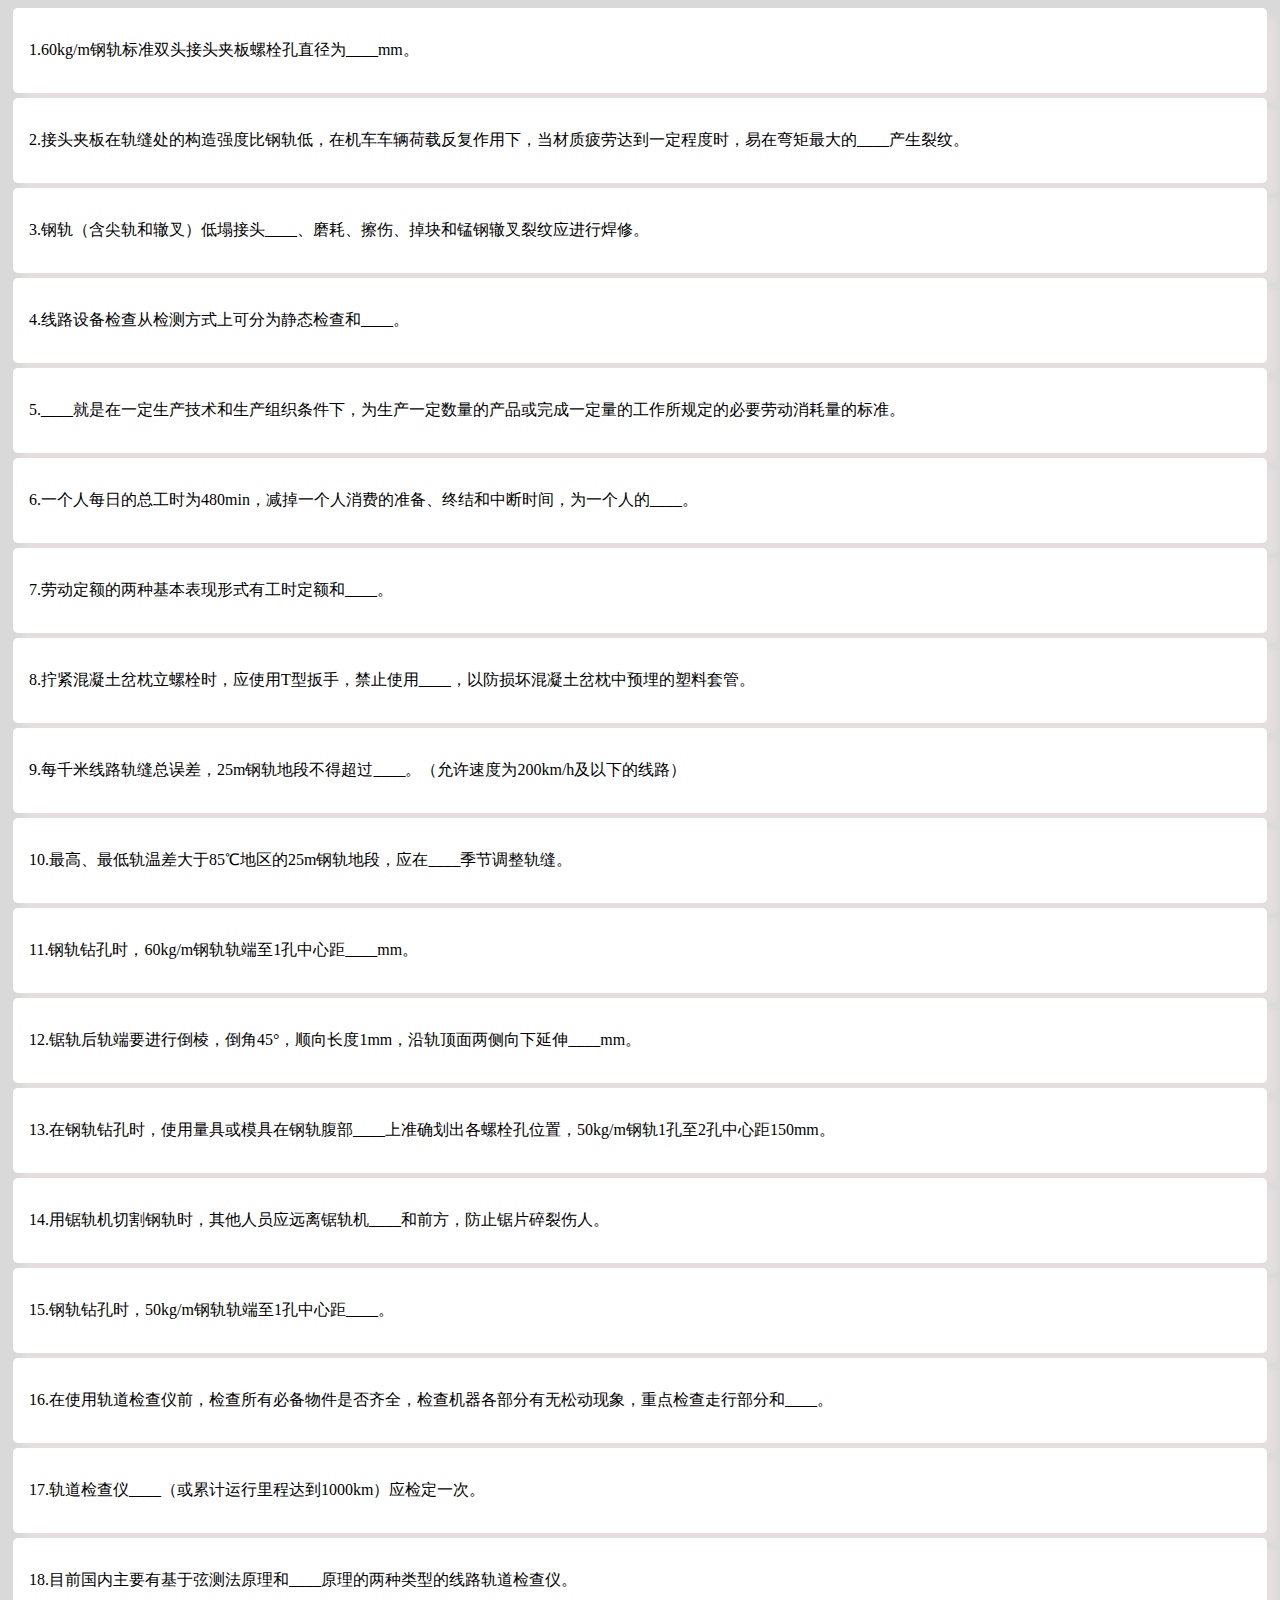
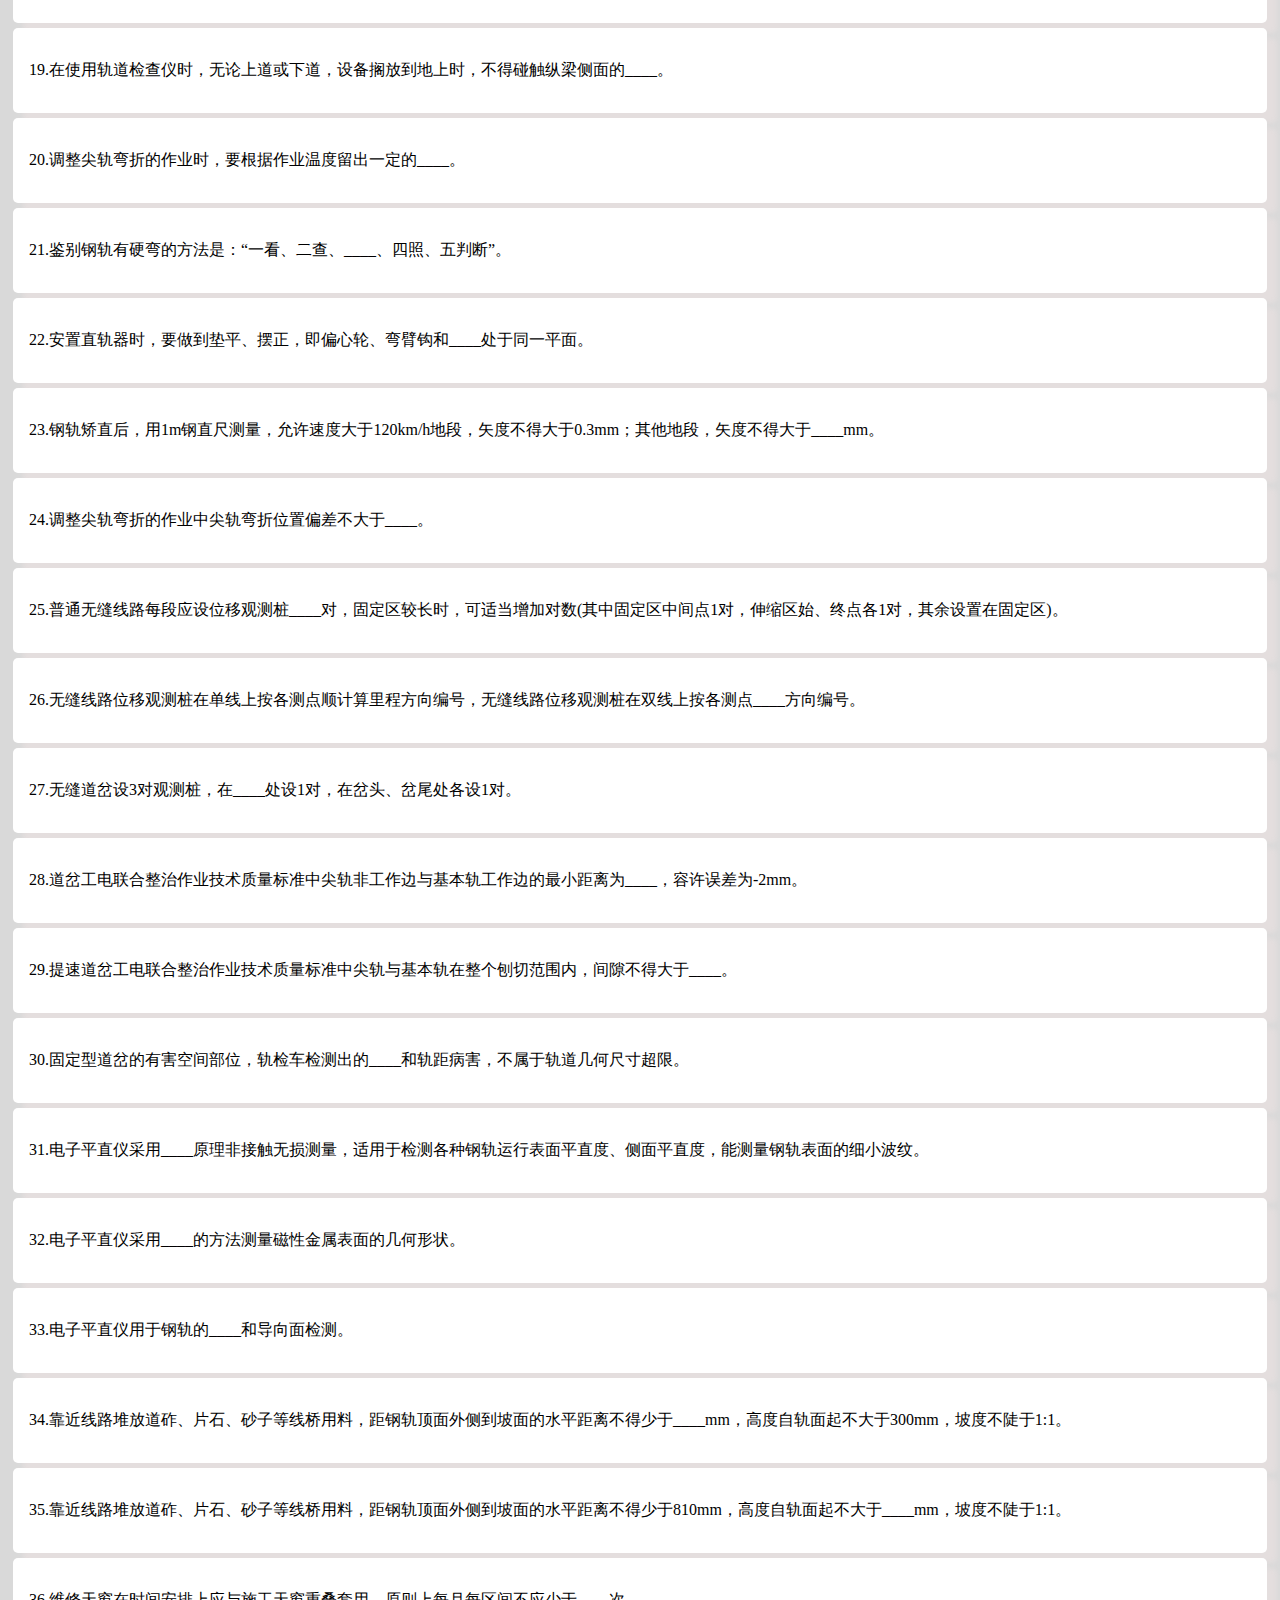
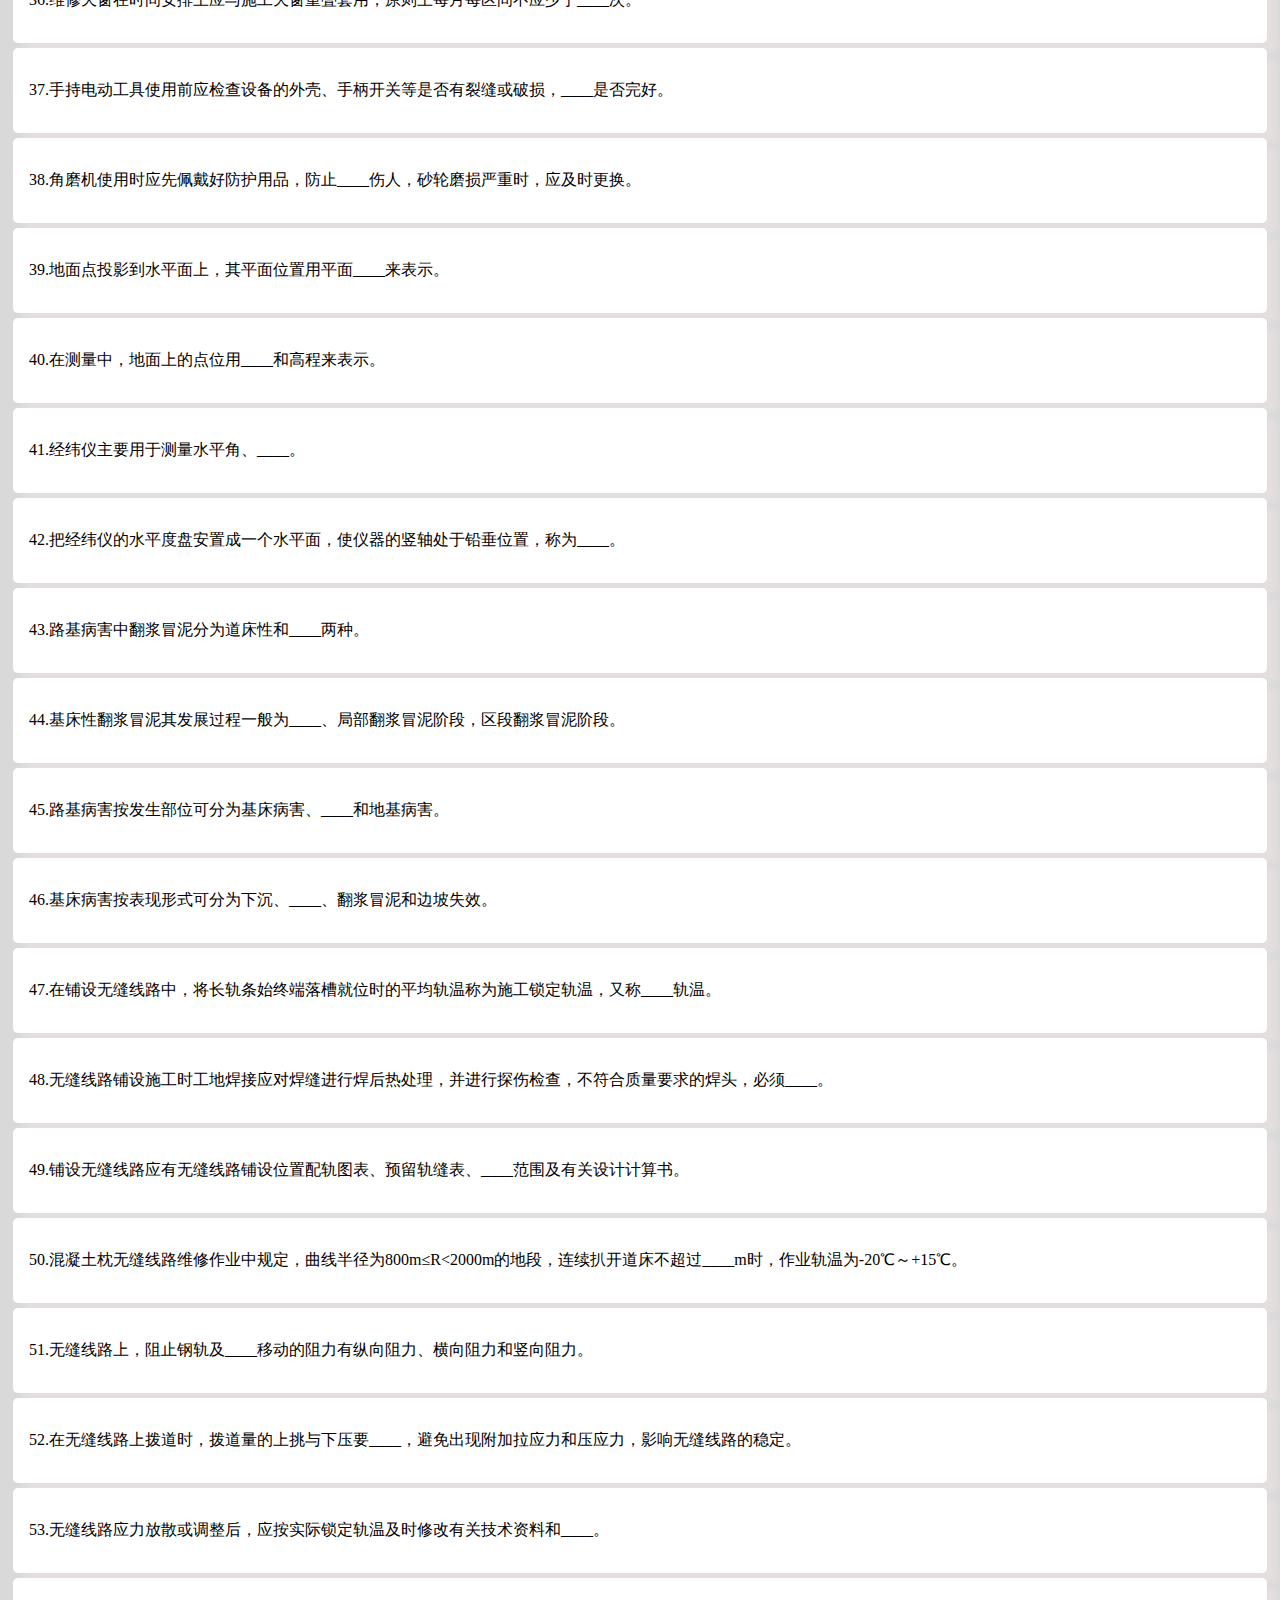
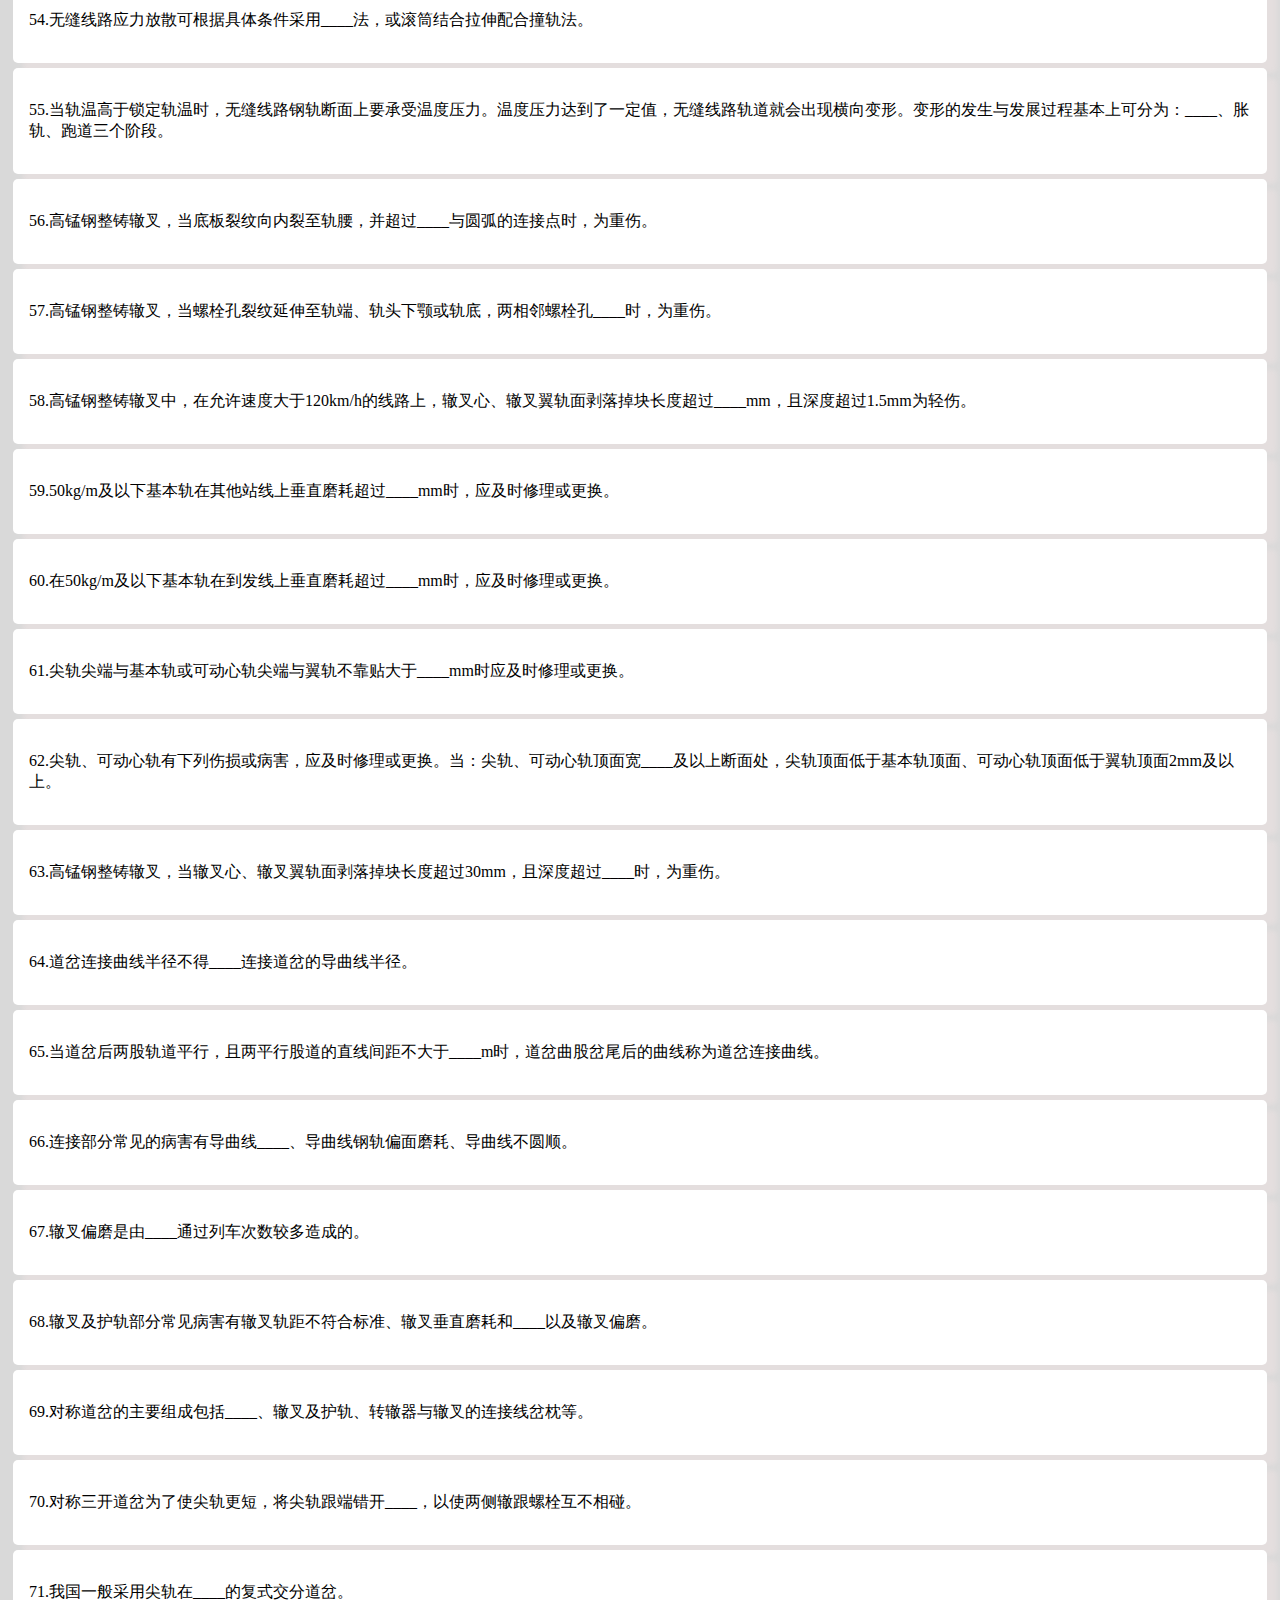
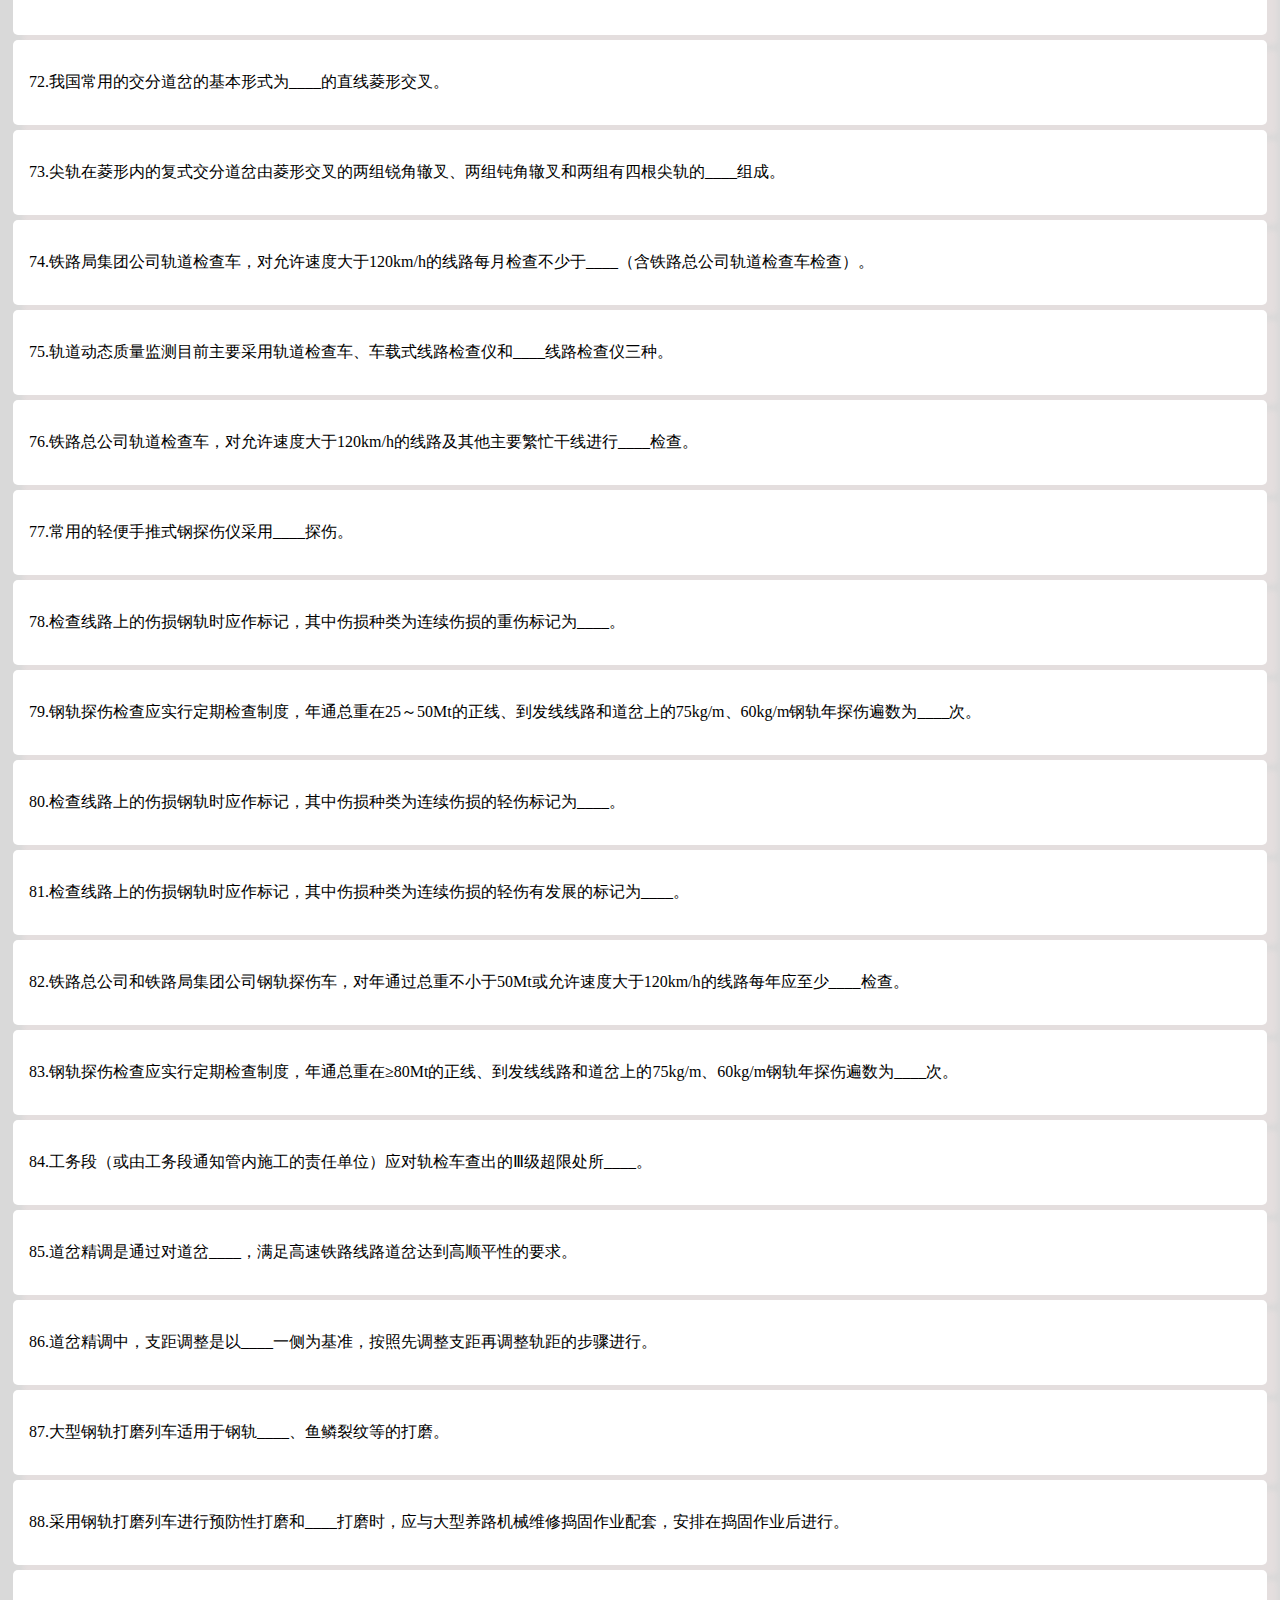
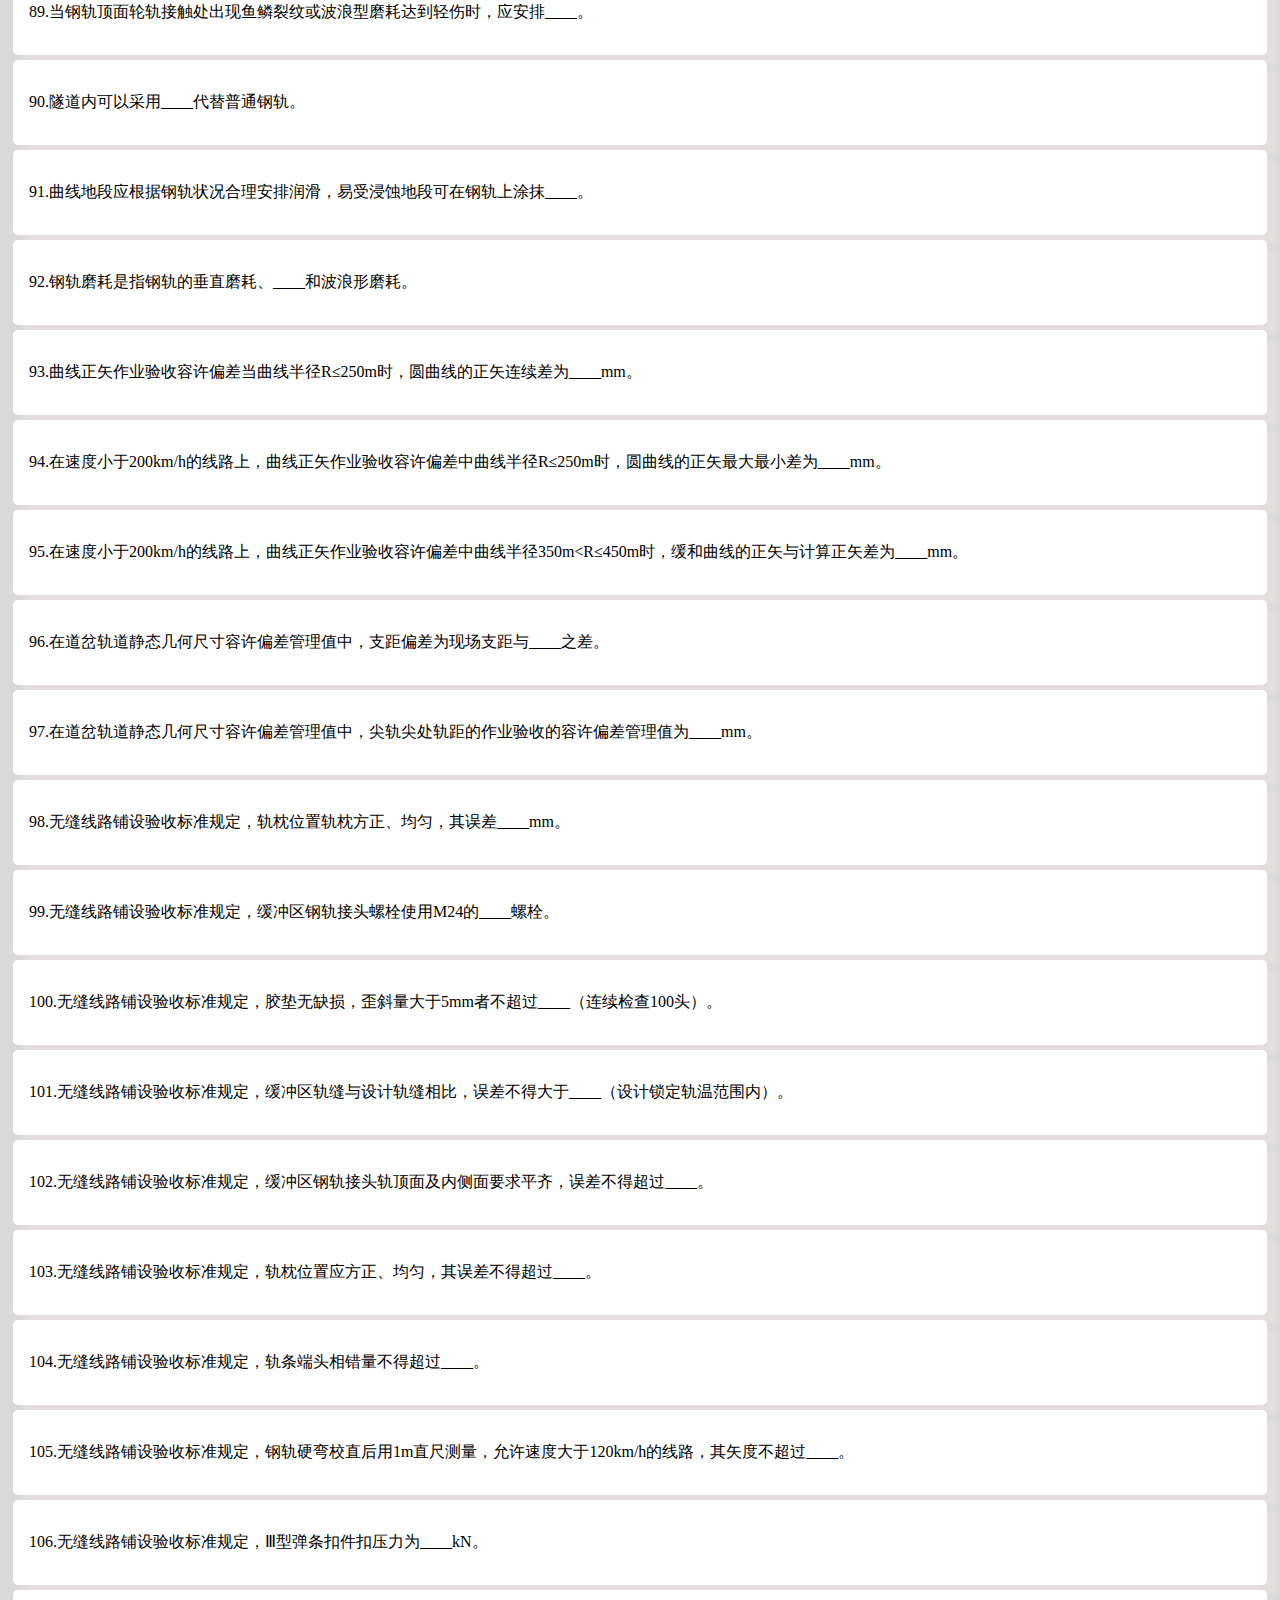
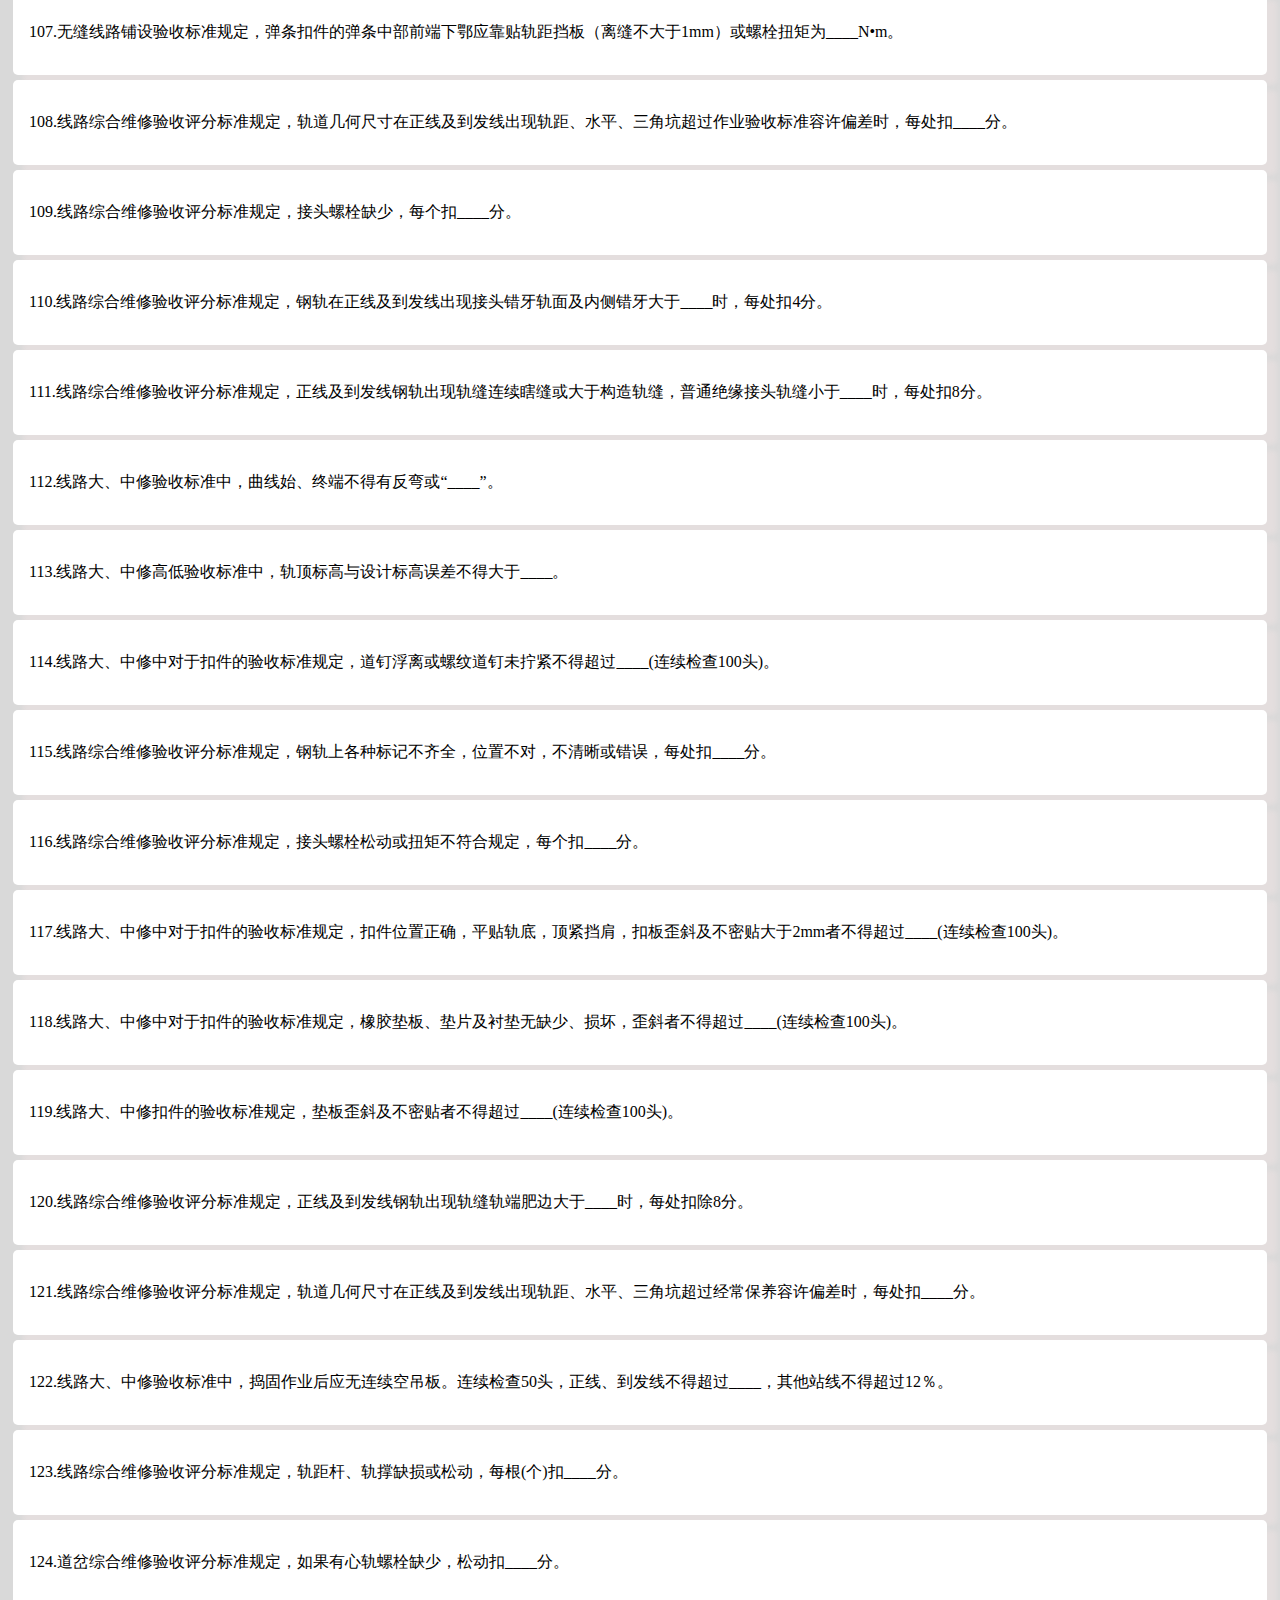
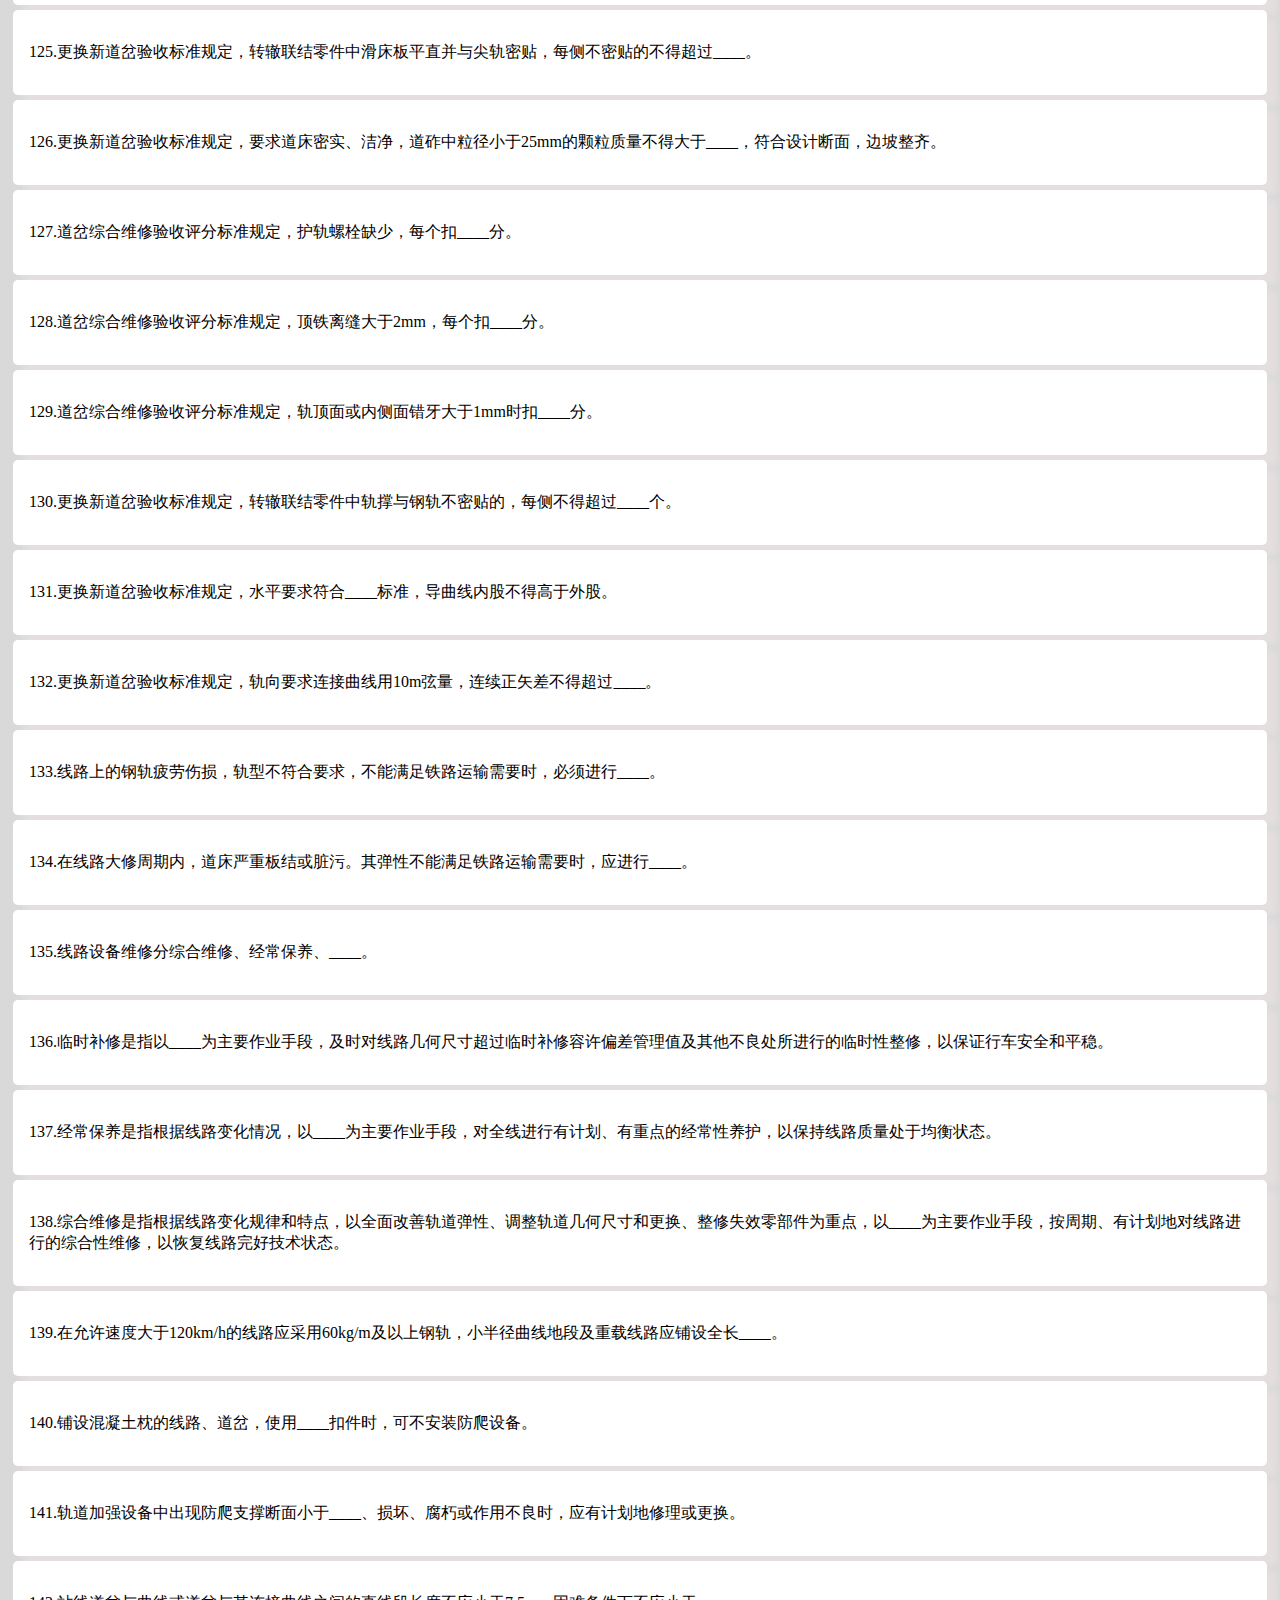
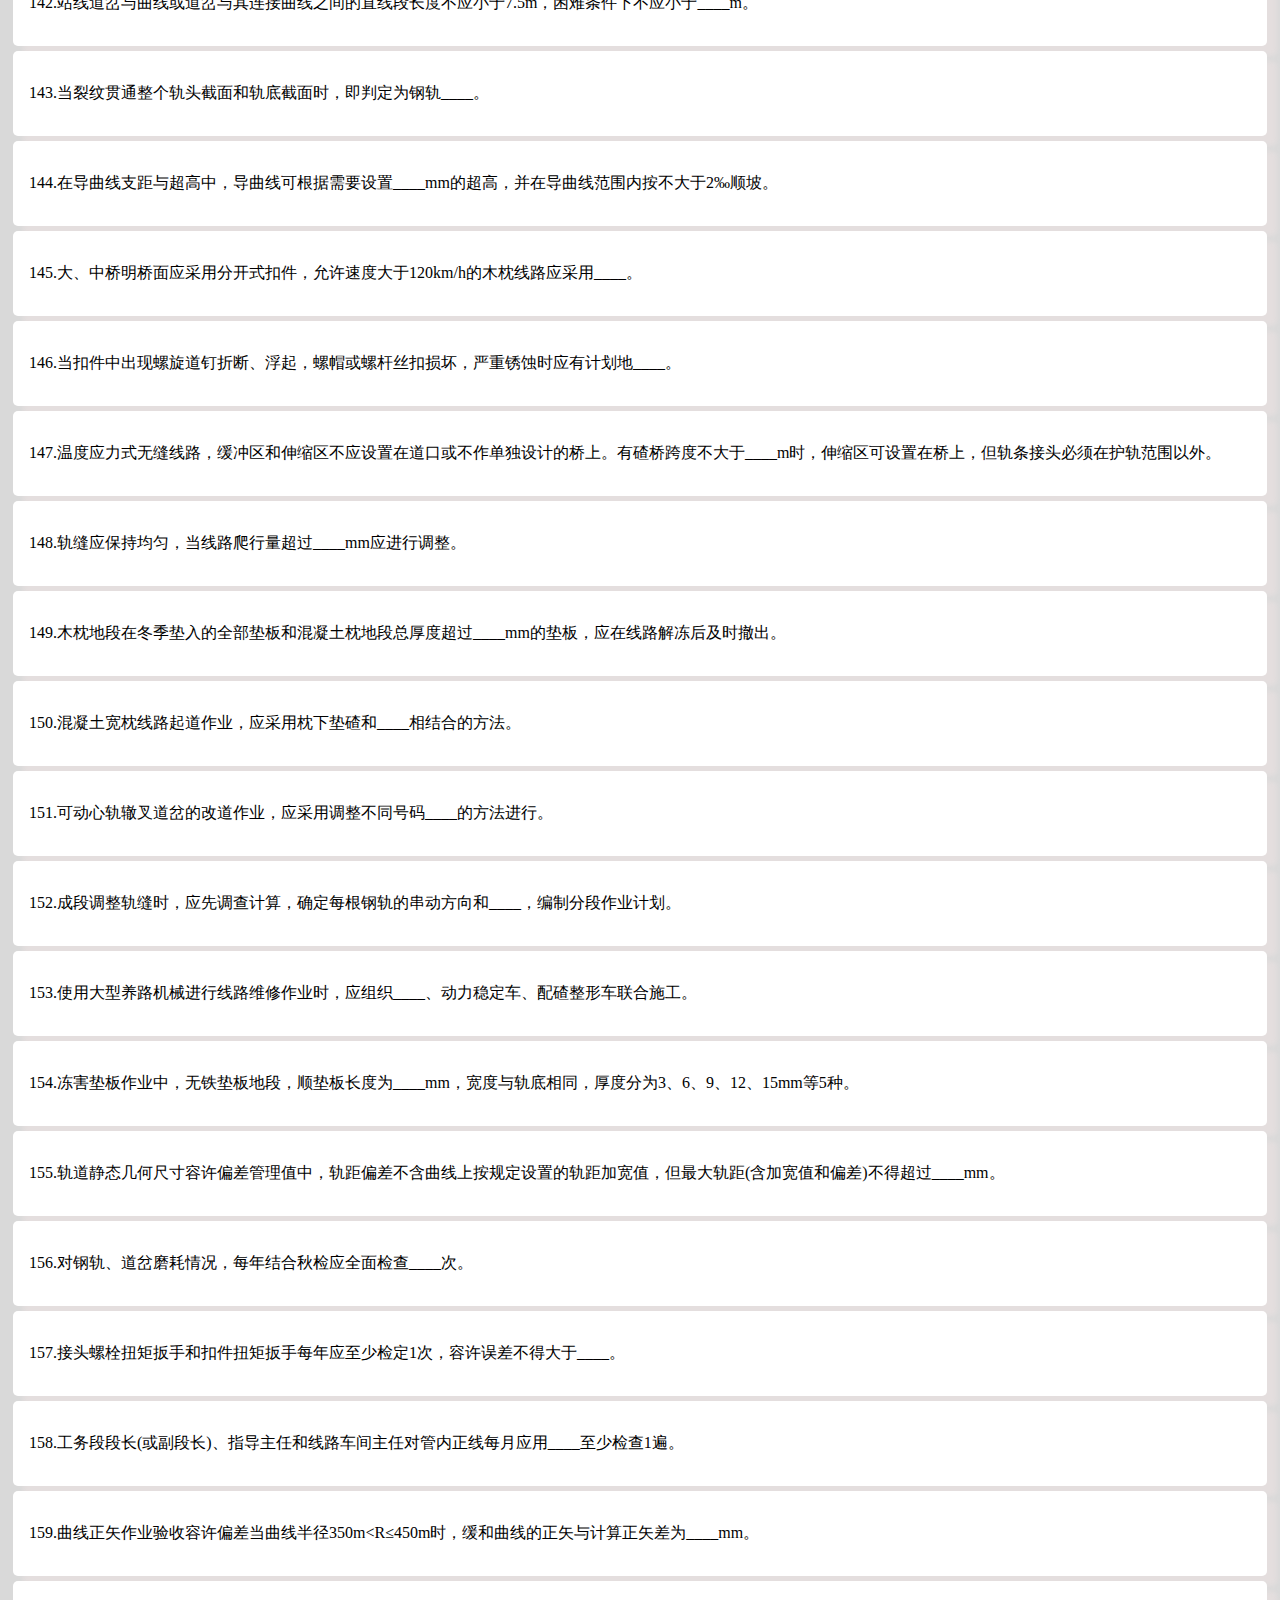
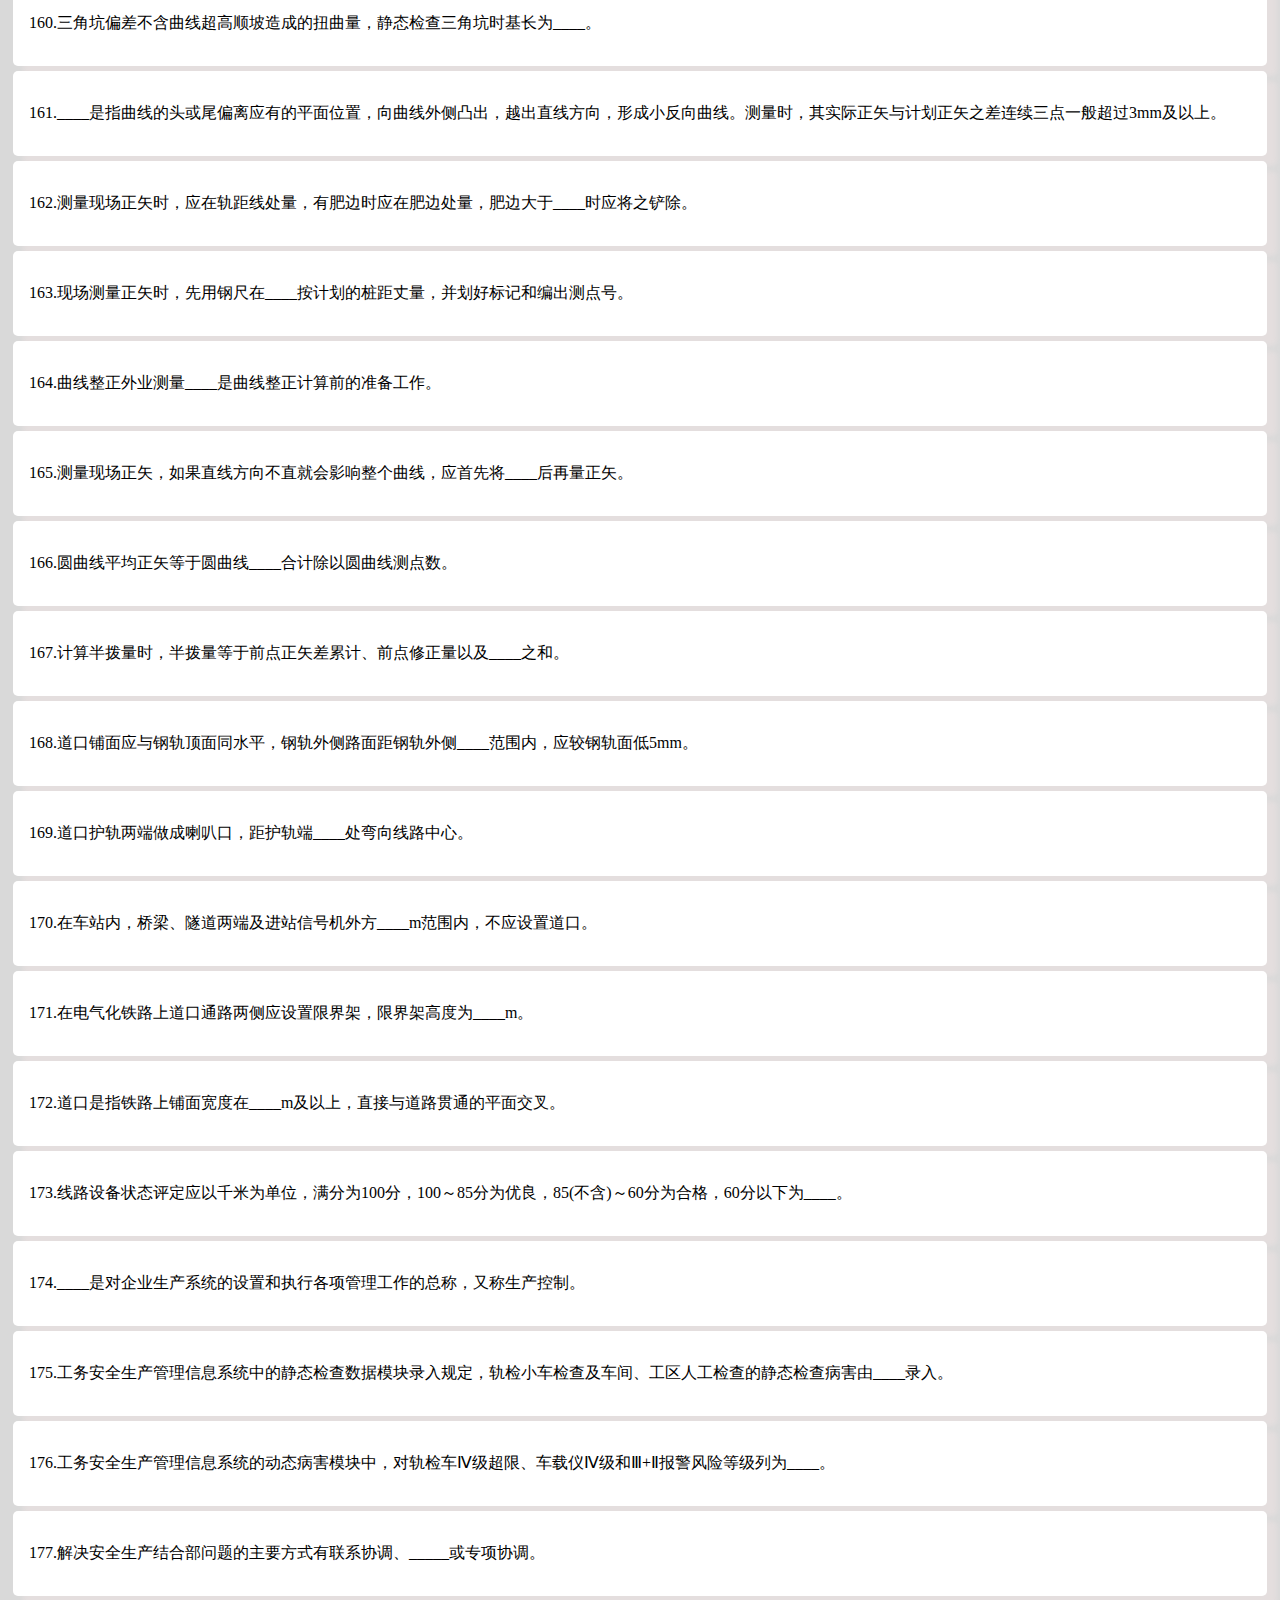
<file: gaojigong.html>
<!DOCTYPE html>
<html lang="en">
<head>
    <meta charset="UTF-8">
    <meta http-equiv="X-UA-Compatible" content="IE=edge">
    <meta name="viewport" content="width=device-width， initial-scale=1.0">
    <title>铁路线路工高级工</title>
    <link rel="stylesheet" type="text/css" href="style.css">   
</head>
<body >
    <details>
        <summary>
        <!--下面是题目的内容-->
		<p>
			1.60kg/m钢轨标准双头接头夹板螺栓孔直径为____mm。
		</p>
        </summary>
        <!-- 下面是答案和解析 -->
        <p><span>答案</span>
            26
        </p>
    </details>

    <details>
        <summary>
		<p>
			2.接头夹板在轨缝处的构造强度比钢轨低，在机车车辆荷载反复作用下，当材质疲劳达到一定程度时，易在弯矩最大的____产生裂纹。
		</p>
        </summary>
        <p><span>答案</span>
            中央部位
        </p>
    </details>

    <details>
        <summary>
		<p>
			3.钢轨（含尖轨和辙叉）低塌接头____、磨耗、擦伤、掉块和锰钢辙叉裂纹应进行焊修。
		</p>
        </summary>
        <p><span>答案</span>
            压溃
        </p>
    </details>

    <details>
        <summary>
		<p>
			4.线路设备检查从检测方式上可分为静态检查和____。
		</p>
        </summary>
        <p><span>答案</span>
            动态检查
        </p>
    </details>

    <details>
        <summary>
		<p>
			5.____就是在一定生产技术和生产组织条件下，为生产一定数量的产品或完成一定量的工作所规定的必要劳动消耗量的标准。
		</p>
        </summary>
        <p><span>答案</span>
            劳动定额
        </p>
    </details>

    <details>
        <summary>
		<p>
			6.一个人每日的总工时为480min，减掉一个人消费的准备、终结和中断时间，为一个人的____。
		</p>
        </summary>
        <p><span>答案</span>
            作业时间
        </p>
    </details>

    <details>
        <summary>
		<p>
			7.劳动定额的两种基本表现形式有工时定额和____。
		</p>
        </summary>
        <p><span>答案</span>
            产量定额
        </p>
    </details>

    <details>
        <summary>
		<p>
			8.拧紧混凝土岔枕立螺栓时，应使用T型扳手，禁止使用____，以防损坏混凝土岔枕中预埋的塑料套管。
		</p>
        </summary>
        <p><span>答案</span>
            长柄扳手
        </p>
    </details>

    <details>
        <summary>
		<p>
			9.每千米线路轨缝总误差，25m钢轨地段不得超过____。（允许速度为200km/h及以下的线路）
		</p>
        </summary>
        <p><span>答案</span>
            80mm
        </p>
    </details>

    <details>
        <summary>
		<p>
			10.最高、最低轨温差大于85℃地区的25m钢轨地段，应在____季节调整轨缝。
		</p>
        </summary>
        <p><span>答案</span>
            春秋
        </p>
    </details>

    <details>
        <summary>
		<p>
			11.钢轨钻孔时，60kg/m钢轨轨端至1孔中心距____mm。
		</p>
        </summary>
        <p><span>答案</span>
            76
        </p>
    </details>

    <details>
        <summary>
		<p>
			12.锯轨后轨端要进行倒棱，倒角45°，顺向长度1mm，沿轨顶面两侧向下延伸____mm。
		</p>
        </summary>
        <p><span>答案</span>
            8～10
        </p>
    </details>

    <details>
        <summary>
		<p>
			13.在钢轨钻孔时，使用量具或模具在钢轨腹部____上准确划出各螺栓孔位置，50kg/m钢轨1孔至2孔中心距150mm。
		</p>
        </summary>
        <p><span>答案</span>
            中和轴
        </p>
    </details>

    <details>
        <summary>
		<p>
			14.用锯轨机切割钢轨时，其他人员应远离锯轨机____和前方，防止锯片碎裂伤人。
		</p>
        </summary>
        <p><span>答案</span>
            两侧
        </p>
    </details>

    <details>
        <summary>
		<p>
			15.钢轨钻孔时，50kg/m钢轨轨端至1孔中心距____。
		</p>
        </summary>
        <p><span>答案</span>
            66mm
        </p>
    </details>

    <details>
        <summary>
		<p>
			16.在使用轨道检查仪前，检查所有必备物件是否齐全，检查机器各部分有无松动现象，重点检查走行部分和____。
		</p>
        </summary>
        <p><span>答案</span>
            测量部分
        </p>
    </details>

    <details>
        <summary>
		<p>
			17.轨道检查仪____（或累计运行里程达到1000km）应检定一次。
		</p>
        </summary>
        <p><span>答案</span>
            一个季度
        </p>
    </details>

    <details>
        <summary>
		<p>
			18.目前国内主要有基于弦测法原理和____原理的两种类型的线路轨道检查仪。
		</p>
        </summary>
        <p><span>答案</span>
            陀螺仪
        </p>
    </details>

    <details>
        <summary>
		<p>
			19.在使用轨道检查仪时，无论上道或下道，设备搁放到地上时，不得碰触纵梁侧面的____。
		</p>
        </summary>
        <p><span>答案</span>
            旋转编码器
        </p>
    </details>

    <details>
        <summary>
		<p>
			20.调整尖轨弯折的作业时，要根据作业温度留出一定的____。
		</p>
        </summary>
        <p><span>答案</span>
            回弹量
        </p>
    </details>

    <details>
        <summary>
		<p>
			21.鉴别钢轨有硬弯的方法是：“一看、二查、____、四照、五判断”。
		</p>
        </summary>
        <p><span>答案</span>
            三量
        </p>
    </details>

    <details>
        <summary>
		<p>
			22.安置直轨器时，要做到垫平、摆正，即偏心轮、弯臂钩和____处于同一平面。
		</p>
        </summary>
        <p><span>答案</span>
            柱塞泵
        </p>
    </details>

    <details>
        <summary>
		<p>
			23.钢轨矫直后，用1m钢直尺测量，允许速度大于120km/h地段，矢度不得大于0.3mm；其他地段，矢度不得大于____mm。
		</p>
        </summary>
        <p><span>答案</span>
            0.5
        </p>
    </details>

    <details>
        <summary>
		<p>
			24.调整尖轨弯折的作业中尖轨弯折位置偏差不大于____。
		</p>
        </summary>
        <p><span>答案</span>
            2mm
        </p>
    </details>

    <details>
        <summary>
		<p>
			25.普通无缝线路每段应设位移观测桩____对，固定区较长时，可适当增加对数(其中固定区中间点1对，伸缩区始、终点各1对，其余设置在固定区)。
		</p>
        </summary>
        <p><span>答案</span>
            5～7
        </p>
    </details>

    <details>
        <summary>
		<p>
			26.无缝线路位移观测桩在单线上按各测点顺计算里程方向编号，无缝线路位移观测桩在双线上按各测点____方向编号。
		</p>
        </summary>
        <p><span>答案</span>
            顺列车运行
        </p>
    </details>

    <details>
        <summary>
		<p>
			27.无缝道岔设3对观测桩，在____处设1对，在岔头、岔尾处各设1对。
		</p>
        </summary>
        <p><span>答案</span>
            间隔铁或限位器
        </p>
    </details>

    <details>
        <summary>
		<p>
			28.道岔工电联合整治作业技术质量标准中尖轨非工作边与基本轨工作边的最小距离为____，容许误差为-2mm。
		</p>
        </summary>
        <p><span>答案</span>
            65mm
        </p>
    </details>

    <details>
        <summary>
		<p>
			29.提速道岔工电联合整治作业技术质量标准中尖轨与基本轨在整个刨切范围内，间隙不得大于____。
		</p>
        </summary>
        <p><span>答案</span>
            1mm
        </p>
    </details>

    <details>
        <summary>
		<p>
			30.固定型道岔的有害空间部位，轨检车检测出的____和轨距病害，不属于轨道几何尺寸超限。
		</p>
        </summary>
        <p><span>答案</span>
            轨向
        </p>
    </details>

    <details>
        <summary>
		<p>
			31.电子平直仪采用____原理非接触无损测量，适用于检测各种钢轨运行表面平直度、侧面平直度，能测量钢轨表面的细小波纹。
		</p>
        </summary>
        <p><span>答案</span>
            电磁感应
        </p>
    </details>

    <details>
        <summary>
		<p>
			32.电子平直仪采用____的方法测量磁性金属表面的几何形状。
		</p>
        </summary>
        <p><span>答案</span>
            非接触无损测量
        </p>
    </details>

    <details>
        <summary>
		<p>
			33.电子平直仪用于钢轨的____和导向面检测。
		</p>
        </summary>
        <p><span>答案</span>
            行车面
        </p>
    </details>

    <details>
        <summary>
		<p>
			34.靠近线路堆放道砟、片石、砂子等线桥用料，距钢轨顶面外侧到坡面的水平距离不得少于____mm，高度自轨面起不大于300mm，坡度不陡于1:1。
		</p>
        </summary>
        <p><span>答案</span>
            810
        </p>
    </details>

    <details>
        <summary>
		<p>
			35.靠近线路堆放道砟、片石、砂子等线桥用料，距钢轨顶面外侧到坡面的水平距离不得少于810mm，高度自轨面起不大于____mm，坡度不陡于1:1。
		</p>
        </summary>
        <p><span>答案</span>
            300
        </p>
    </details>

    <details>
        <summary>
		<p>
			36.维修天窗在时间安排上应与施工天窗重叠套用，原则上每月每区间不应少于____次。
		</p>
        </summary>
        <p><span>答案</span>
            20
        </p>
    </details>

    <details>
        <summary>
		<p>
			37.手持电动工具使用前应检查设备的外壳、手柄开关等是否有裂缝或破损，____是否完好。
		</p>
        </summary>
        <p><span>答案</span>
            电源导线
        </p>
    </details>

    <details>
        <summary>
		<p>
			38.角磨机使用时应先佩戴好防护用品，防止____伤人，砂轮磨损严重时，应及时更换。
		</p>
        </summary>
        <p><span>答案</span>
            铁屑、碎渣
        </p>
    </details>
    
    <details>
        <summary>
		<p>
			39.地面点投影到水平面上，其平面位置用平面____来表示。
		</p>
        </summary>
        <p><span>答案</span>
            直角坐标系
        </p>
    </details>

    <details>
        <summary>
		<p>
			40.在测量中，地面上的点位用____和高程来表示。
		</p>
        </summary>
        <p><span>答案</span>
            坐标
        </p>
    </details>

    <details>
        <summary>
		<p>
			41.经纬仪主要用于测量水平角、____。
		</p>
        </summary>
        <p><span>答案</span>
            竖直角
        </p>
    </details>

    <details>
        <summary>
		<p>
			42.把经纬仪的水平度盘安置成一个水平面，使仪器的竖轴处于铅垂位置，称为____。
		</p>
        </summary>
        <p><span>答案</span>
            整平
        </p>
    </details>

    <details>
        <summary>
		<p>
			43.路基病害中翻浆冒泥分为道床性和____两种。
		</p>
        </summary>
        <p><span>答案</span>
            基床性
        </p>
    </details>

    <details>
        <summary>
		<p>
			44.基床性翻浆冒泥其发展过程一般为____、局部翻浆冒泥阶段，区段翻浆冒泥阶段。
		</p>
        </summary>
        <p><span>答案</span>
            道心积水阶段
        </p>
    </details>

    <details>
        <summary>
		<p>
			45.路基病害按发生部位可分为基床病害、____和地基病害。
		</p>
        </summary>
        <p><span>答案</span>
            路基本体病害
        </p>
    </details>

    <details>
        <summary>
		<p>
			46.基床病害按表现形式可分为下沉、____、翻浆冒泥和边坡失效。
		</p>
        </summary>
        <p><span>答案</span>
            挤出变形
        </p>
    </details>

    <details>
        <summary>
		<p>
			47.在铺设无缝线路中，将长轨条始终端落槽就位时的平均轨温称为施工锁定轨温，又称____轨温。
		</p>
        </summary>
        <p><span>答案</span>
            零应力状态
        </p>
    </details>

    <details>
        <summary>
		<p>
			48.无缝线路铺设施工时工地焊接应对焊缝进行焊后热处理，并进行探伤检查，不符合质量要求的焊头，必须____。
		</p>
        </summary>
        <p><span>答案</span>
            锯切重焊
        </p>
    </details>

    <details>
        <summary>
		<p>
			49.铺设无缝线路应有无缝线路铺设位置配轨图表、预留轨缝表、____范围及有关设计计算书。
		</p>
        </summary>
        <p><span>答案</span>
            锁定轨温
        </p>
    </details>

    <details>
        <summary>
		<p>
			50.混凝土枕无缝线路维修作业中规定，曲线半径为800m≤R&lt;2000m的地段，连续扒开道床不超过____m时，作业轨温为-20℃～+15℃。
		</p>
        </summary>
        <p><span>答案</span>
            25
        </p>
    </details>

    <details>
        <summary>
		<p>
			51.无缝线路上，阻止钢轨及____移动的阻力有纵向阻力、横向阻力和竖向阻力。
		</p>
        </summary>
        <p><span>答案</span>
            轨道框架
        </p>
    </details>

    <details>
        <summary>
		<p>
			52.在无缝线路上拨道时，拨道量的上挑与下压要____，避免出现附加拉应力和压应力，影响无缝线路的稳定。
		</p>
        </summary>
        <p><span>答案</span>
            均等
        </p>
    </details>

    <details>
        <summary>
		<p>
			53.无缝线路应力放散或调整后，应按实际锁定轨温及时修改有关技术资料和____。
		</p>
        </summary>
        <p><span>答案</span>
            位移观测标记
        </p>
    </details>

    <details>
        <summary>
		<p>
			54.无缝线路应力放散可根据具体条件采用____法，或滚筒结合拉伸配合撞轨法。
		</p>
        </summary>
        <p><span>答案</span>
            滚筒配合撞轨
        </p>
    </details>

    <details>
        <summary>
		<p>
			55.当轨温高于锁定轨温时，无缝线路钢轨断面上要承受温度压力。温度压力达到了一定值，无缝线路轨道就会出现横向变形。变形的发生与发展过程基本上可分为：____、胀轨、跑道三个阶段。
		</p>
        </summary>
        <p><span>答案</span>
            持稳
        </p>
    </details>

    <details>
        <summary>
		<p>
			56.高锰钢整铸辙叉，当底板裂纹向内裂至轨腰，并超过____与圆弧的连接点时，为重伤。
		</p>
        </summary>
        <p><span>答案</span>
            轨腰
        </p>
    </details>

    <details>
        <summary>
		<p>
			57.高锰钢整铸辙叉，当螺栓孔裂纹延伸至轨端、轨头下颚或轨底，两相邻螺栓孔____时，为重伤。
		</p>
        </summary>
        <p><span>答案</span>
            裂通
        </p>
    </details>

    <details>
        <summary>
		<p>
			58.高锰钢整铸辙叉中，在允许速度大于120km/h的线路上，辙叉心、辙叉翼轨面剥落掉块长度超过____mm，且深度超过1.5mm为轻伤。
		</p>
        </summary>
        <p><span>答案</span>
            15
        </p>
    </details>

    <details>
        <summary>
		<p>
			59.50kg/m及以下基本轨在其他站线上垂直磨耗超过____mm时，应及时修理或更换。
		</p>
        </summary>
        <p><span>答案</span>
            10
        </p>
    </details>

    <details>
        <summary>
		<p>
			60.在50kg/m及以下基本轨在到发线上垂直磨耗超过____mm时，应及时修理或更换。
		</p>
        </summary>
        <p><span>答案</span>
            8
        </p>
    </details>

    <details>
        <summary>
		<p>
			61.尖轨尖端与基本轨或可动心轨尖端与翼轨不靠贴大于____mm时应及时修理或更换。
		</p>
        </summary>
        <p><span>答案</span>
            1
        </p>
    </details>

    <details>
        <summary>
		<p>
			62.尖轨、可动心轨有下列伤损或病害，应及时修理或更换。当：尖轨、可动心轨顶面宽____及以上断面处，尖轨顶面低于基本轨顶面、可动心轨顶面低于翼轨顶面2mm及以上。
		</p>
        </summary>
        <p><span>答案</span>
            50mm
        </p>
    </details>

    <details>
        <summary>
		<p>
			63.高锰钢整铸辙叉，当辙叉心、辙叉翼轨面剥落掉块长度超过30mm，且深度超过____时，为重伤。
		</p>
        </summary>
        <p><span>答案</span>
            6mm
        </p>
    </details>

    <details>
        <summary>
		<p>
			64.道岔连接曲线半径不得____连接道岔的导曲线半径。
		</p>
        </summary>
        <p><span>答案</span>
            小于
        </p>
    </details>

    <details>
        <summary>
		<p>
			65.当道岔后两股轨道平行，且两平行股道的直线间距不大于____m时，道岔曲股岔尾后的曲线称为道岔连接曲线。
		</p>
        </summary>
        <p><span>答案</span>
            5.2
        </p>
    </details>

    <details>
        <summary>
		<p>
			66.连接部分常见的病害有导曲线____、导曲线钢轨偏面磨耗、导曲线不圆顺。
		</p>
        </summary>
        <p><span>答案</span>
            轨距扩大
        </p>
    </details>

    <details>
        <summary>
		<p>
			67.辙叉偏磨是由____通过列车次数较多造成的。
		</p>
        </summary>
        <p><span>答案</span>
            单侧
        </p>
    </details>

    <details>
        <summary>
		<p>
			68.辙叉及护轨部分常见病害有辙叉轨距不符合标准、辙叉垂直磨耗和____以及辙叉偏磨。
		</p>
        </summary>
        <p><span>答案</span>
            压溃
        </p>
    </details>

    <details>
        <summary>
		<p>
			69.对称道岔的主要组成包括____、辙叉及护轨、转辙器与辙叉的连接线岔枕等。
		</p>
        </summary>
        <p><span>答案</span>
            转辙器
        </p>
    </details>

    <details>
        <summary>
		<p>
			70.对称三开道岔为了使尖轨更短，将尖轨跟端错开____，以使两侧辙跟螺栓互不相碰。
		</p>
        </summary>
        <p><span>答案</span>
            67mm
        </p>
    </details>

    <details>
        <summary>
		<p>
			71.我国一般采用尖轨在____的复式交分道岔。
		</p>
        </summary>
        <p><span>答案</span>
            菱形内
        </p>
    </details>

    <details>
        <summary>
		<p>
			72.我国常用的交分道岔的基本形式为____的直线菱形交叉。
		</p>
        </summary>
        <p><span>答案</span>
            内分式
        </p>
    </details>

    <details>
        <summary>
		<p>
			73.尖轨在菱形内的复式交分道岔由菱形交叉的两组锐角辙叉、两组钝角辙叉和两组有四根尖轨的____组成。
		</p>
        </summary>
        <p><span>答案</span>
            双转辙器
        </p>
    </details>

    <details>
        <summary>
		<p>
			74.铁路局集团公司轨道检查车，对允许速度大于120km/h的线路每月检查不少于____（含铁路总公司轨道检查车检查）。
		</p>
        </summary>
        <p><span>答案</span>
            2遍
        </p>
    </details>

    <details>
        <summary>
		<p>
			75.轨道动态质量监测目前主要采用轨道检查车、车载式线路检查仪和____线路检查仪三种。
		</p>
        </summary>
        <p><span>答案</span>
            便携式
        </p>
    </details>

    <details>
        <summary>
		<p>
			76.铁路总公司轨道检查车，对允许速度大于120km/h的线路及其他主要繁忙干线进行____检查。
		</p>
        </summary>
        <p><span>答案</span>
            定期
        </p>
    </details>

    <details>
        <summary>
		<p>
			77.常用的轻便手推式钢探伤仪采用____探伤。
		</p>
        </summary>
        <p><span>答案</span>
            超声波
        </p>
    </details>

    <details>
        <summary>
		<p>
			78.检查线路上的伤损钢轨时应作标记，其中伤损种类为连续伤损的重伤标记为____。
		</p>
        </summary>
        <p><span>答案</span>
            │←△△△→│
        </p>
    </details>

    <details>
        <summary>
		<p>
			79.钢轨探伤检查应实行定期检查制度，年通总重在25～50Mt的正线、到发线线路和道岔上的75kg/m、60kg/m钢轨年探伤遍数为____次。
		</p>
        </summary>
        <p><span>答案</span>
            7
        </p>
    </details>

    <details>
        <summary>
		<p>
			80.检查线路上的伤损钢轨时应作标记，其中伤损种类为连续伤损的轻伤标记为____。
		</p>
        </summary>
        <p><span>答案</span>
            │←△→│
        </p>
    </details>

    <details>
        <summary>
		<p>
			81.检查线路上的伤损钢轨时应作标记，其中伤损种类为连续伤损的轻伤有发展的标记为____。
		</p>
        </summary>
        <p><span>答案</span>
            │←△△→│
        </p>
    </details>

    <details>
        <summary>
		<p>
			82.铁路总公司和铁路局集团公司钢轨探伤车，对年通过总重不小于50Mt或允许速度大于120km/h的线路每年应至少____检查。
		</p>
        </summary>
        <p><span>答案</span>
            2遍
        </p>
    </details>

    <details>
        <summary>
		<p>
			83.钢轨探伤检查应实行定期检查制度，年通总重在≥80Mt的正线、到发线线路和道岔上的75kg/m、60kg/m钢轨年探伤遍数为____次。
		</p>
        </summary>
        <p><span>答案</span>
            10
        </p>
    </details>

    <details>
        <summary>
		<p>
			84.工务段（或由工务段通知管内施工的责任单位）应对轨检车查出的Ⅲ级超限处所____。
		</p>
        </summary>
        <p><span>答案</span>
            及时处理
        </p>
    </details>

    <details>
        <summary>
		<p>
			85.道岔精调是通过对道岔____，满足高速铁路线路道岔达到高顺平性的要求。
		</p>
        </summary>
        <p><span>答案</span>
            静态调整
        </p>
    </details>

    <details>
        <summary>
		<p>
			86.道岔精调中，支距调整是以____一侧为基准，按照先调整支距再调整轨距的步骤进行。
		</p>
        </summary>
        <p><span>答案</span>
            直基本轨
        </p>
    </details>

    <details>
        <summary>
		<p>
			87.大型钢轨打磨列车适用于钢轨____、鱼鳞裂纹等的打磨。
		</p>
        </summary>
        <p><span>答案</span>
            波浪形磨耗
        </p>
    </details>

    <details>
        <summary>
		<p>
			88.采用钢轨打磨列车进行预防性打磨和____打磨时，应与大型养路机械维修捣固作业配套，安排在捣固作业后进行。
		</p>
        </summary>
        <p><span>答案</span>
            修理性
        </p>
    </details>

    <details>
        <summary>
		<p>
			89.当钢轨顶面轮轨接触处出现鱼鳞裂纹或波浪型磨耗达到轻伤时，应安排____。
		</p>
        </summary>
        <p><span>答案</span>
            修理性打磨
        </p>
    </details>

    <details>
        <summary>
		<p>
			90.隧道内可以采用____代替普通钢轨。
		</p>
        </summary>
        <p><span>答案</span>
            耐蚀轨
        </p>
    </details>

    <details>
        <summary>
		<p>
			91.曲线地段应根据钢轨状况合理安排润滑，易受浸蚀地段可在钢轨上涂抹____。
		</p>
        </summary>
        <p><span>答案</span>
            防锈剂
        </p>
    </details>

    <details>
        <summary>
		<p>
			92.钢轨磨耗是指钢轨的垂直磨耗、____和波浪形磨耗。
		</p>
        </summary>
        <p><span>答案</span>
            侧面磨耗
        </p>
    </details>

    <details>
        <summary>
		<p>
			93.曲线正矢作业验收容许偏差当曲线半径R≤250m时，圆曲线的正矢连续差为____mm。
		</p>
        </summary>
        <p><span>答案</span>
            12
        </p>
    </details>

    <details>
        <summary>
		<p>
			94.在速度小于200km/h的线路上，曲线正矢作业验收容许偏差中曲线半径R≤250m时，圆曲线的正矢最大最小差为____mm。
		</p>
        </summary>
        <p><span>答案</span>
            18
        </p>
    </details>

    <details>
        <summary>
		<p>
			95.在速度小于200km/h的线路上，曲线正矢作业验收容许偏差中曲线半径350m&lt;R≤450m时，缓和曲线的正矢与计算正矢差为____mm。
		</p>
        </summary>
        <p><span>答案</span>
            4
        </p>
    </details>

    <details>
        <summary>
		<p>
			96.在道岔轨道静态几何尺寸容许偏差管理值中，支距偏差为现场支距与____之差。
		</p>
        </summary>
        <p><span>答案</span>
            计算支距
        </p>
    </details>

    <details>
        <summary>
		<p>
			97.在道岔轨道静态几何尺寸容许偏差管理值中，尖轨尖处轨距的作业验收的容许偏差管理值为____mm。
		</p>
        </summary>
        <p><span>答案</span>
            ±1
        </p>
    </details>

    <details>
        <summary>
		<p>
			98.无缝线路铺设验收标准规定，轨枕位置轨枕方正、均匀，其误差____mm。
		</p>
        </summary>
        <p><span>答案</span>
            不超过40
        </p>
    </details>

    <details>
        <summary>
		<p>
			99.无缝线路铺设验收标准规定，缓冲区钢轨接头螺栓使用M24的____螺栓。
		</p>
        </summary>
        <p><span>答案</span>
            10.9级
        </p>
    </details>

    <details>
        <summary>
		<p>
			100.无缝线路铺设验收标准规定，胶垫无缺损，歪斜量大于5mm者不超过____（连续检查100头）。
		</p>
        </summary>
        <p><span>答案</span>
            8%
        </p>
    </details>

    <details>
        <summary>
		<p>
			101.无缝线路铺设验收标准规定，缓冲区轨缝与设计轨缝相比，误差不得大于____（设计锁定轨温范围内）。
		</p>
        </summary>
        <p><span>答案</span>
            2mm
        </p>
    </details>

    <details>
        <summary>
		<p>
			102.无缝线路铺设验收标准规定，缓冲区钢轨接头轨顶面及内侧面要求平齐，误差不得超过____。
		</p>
        </summary>
        <p><span>答案</span>
            1mm
        </p>
    </details>

    <details>
        <summary>
		<p>
			103.无缝线路铺设验收标准规定，轨枕位置应方正、均匀，其误差不得超过____。
		</p>
        </summary>
        <p><span>答案</span>
            40mm
        </p>
    </details>

    <details>
        <summary>
		<p>
			104.无缝线路铺设验收标准规定，轨条端头相错量不得超过____。
		</p>
        </summary>
        <p><span>答案</span>
            40mm
        </p>
    </details>

    <details>
        <summary>
		<p>
			105.无缝线路铺设验收标准规定，钢轨硬弯校直后用1m直尺测量，允许速度大于120km/h的线路，其矢度不超过____。
		</p>
        </summary>
        <p><span>答案</span>
            0.3mm
        </p>
    </details>

    <details>
        <summary>
		<p>
			106.无缝线路铺设验收标准规定，Ⅲ型弹条扣件扣压力为____kN。
		</p>
        </summary>
        <p><span>答案</span>
            11～13.2
        </p>
    </details>

    <details>
        <summary>
		<p>
			107.无缝线路铺设验收标准规定，弹条扣件的弹条中部前端下鄂应靠贴轨距挡板（离缝不大于1mm）或螺栓扭矩为____N•m。
		</p>
        </summary>
        <p><span>答案</span>
            120～150
        </p>
    </details>

    <details>
        <summary>
		<p>
			108.线路综合维修验收评分标准规定，轨道几何尺寸在正线及到发线出现轨距、水平、三角坑超过作业验收标准容许偏差时，每处扣____分。
		</p>
        </summary>
        <p><span>答案</span>
            4
        </p>
    </details>

    <details>
        <summary>
		<p>
			109.线路综合维修验收评分标准规定，接头螺栓缺少，每个扣____分。
		</p>
        </summary>
        <p><span>答案</span>
            16
        </p>
    </details>

    <details>
        <summary>
		<p>
			110.线路综合维修验收评分标准规定，钢轨在正线及到发线出现接头错牙轨面及内侧错牙大于____时，每处扣4分。
		</p>
        </summary>
        <p><span>答案</span>
            1mm
        </p>
    </details>

    <details>
        <summary>
		<p>
			111.线路综合维修验收评分标准规定，正线及到发线钢轨出现轨缝连续瞎缝或大于构造轨缝，普通绝缘接头轨缝小于____时，每处扣8分。
		</p>
        </summary>
        <p><span>答案</span>
            6mm
        </p>
    </details>

    <details>
        <summary>
		<p>
			112.线路大、中修验收标准中，曲线始、终端不得有反弯或“____”。
		</p>
        </summary>
        <p><span>答案</span>
            鹅头
        </p>
    </details>

    <details>
        <summary>
		<p>
			113.线路大、中修高低验收标准中，轨顶标高与设计标高误差不得大于____。
		</p>
        </summary>
        <p><span>答案</span>
            20mm
        </p>
    </details>

    <details>
        <summary>
		<p>
			114.线路大、中修中对于扣件的验收标准规定，道钉浮离或螺纹道钉未拧紧不得超过____(连续检查100头)。
		</p>
        </summary>
        <p><span>答案</span>
            8%
        </p>
    </details>

    <details>
        <summary>
		<p>
			115.线路综合维修验收评分标准规定，钢轨上各种标记不齐全，位置不对，不清晰或错误，每处扣____分。
		</p>
        </summary>
        <p><span>答案</span>
            1
        </p>
    </details>

    <details>
        <summary>
		<p>
			116.线路综合维修验收评分标准规定，接头螺栓松动或扭矩不符合规定，每个扣____分。
		</p>
        </summary>
        <p><span>答案</span>
            2
        </p>
    </details>

    <details>
        <summary>
		<p>
			117.线路大、中修中对于扣件的验收标准规定，扣件位置正确，平贴轨底，顶紧挡肩，扣板歪斜及不密贴大于2mm者不得超过____(连续检查100头)。
		</p>
        </summary>
        <p><span>答案</span>
            6%
        </p>
    </details>

    <details>
        <summary>
		<p>
			118.线路大、中修中对于扣件的验收标准规定，橡胶垫板、垫片及衬垫无缺少、损坏，歪斜者不得超过____(连续检查100头)。
		</p>
        </summary>
        <p><span>答案</span>
            8%
        </p>
    </details>

    <details>
        <summary>
		<p>
			119.线路大、中修扣件的验收标准规定，垫板歪斜及不密贴者不得超过____(连续检查100头)。
		</p>
        </summary>
        <p><span>答案</span>
            6%
        </p>
    </details>

    <details>
        <summary>
		<p>
			120.线路综合维修验收评分标准规定，正线及到发线钢轨出现轨缝轨端肥边大于____时，每处扣除8分。
		</p>
        </summary>
        <p><span>答案</span>
            2mm
        </p>
    </details>

    <details>
        <summary>
		<p>
			121.线路综合维修验收评分标准规定，轨道几何尺寸在正线及到发线出现轨距、水平、三角坑超过经常保养容许偏差时，每处扣____分。
		</p>
        </summary>
        <p><span>答案</span>
            41
        </p>
    </details>

    <details>
        <summary>
		<p>
			122.线路大、中修验收标准中，捣固作业后应无连续空吊板。连续检查50头，正线、到发线不得超过____，其他站线不得超过12％。
		</p>
        </summary>
        <p><span>答案</span>
            8%
        </p>
    </details>

    <details>
        <summary>
		<p>
            123.线路综合维修验收评分标准规定，轨距杆、轨撑缺损或松动，每根(个)扣____分。
        </p>
        </summary>
        <p><span>答案</span>
            2
        </p>
    </details>

    <details>
        <summary>
		<p>
            124.道岔综合维修验收评分标准规定，如果有心轨螺栓缺少，松动扣____分。
        </p>
        </summary>
        <p><span>答案</span>
            41
        </p>
    </details>

    <details>
        <summary>
		<p>
            125.更换新道岔验收标准规定，转辙联结零件中滑床板平直并与尖轨密贴，每侧不密贴的不得超过____。
        </p>
        </summary>
        <p><span>答案</span>
            1块
        </p>
    </details>

    <details>
        <summary>
		<p>
            126.更换新道岔验收标准规定，要求道床密实、洁净，道砟中粒径小于25mm的颗粒质量不得大于____，符合设计断面，边坡整齐。
        </p>
        </summary>
        <p><span>答案</span>
            5%
        </p>
    </details>

    <details>
        <summary>
		<p>
            127.道岔综合维修验收评分标准规定，护轨螺栓缺少，每个扣____分。
        </p>
        </summary>
        <p><span>答案</span>
            16
        </p>
    </details>

    <details>
        <summary>
		<p>
            128.道岔综合维修验收评分标准规定，顶铁离缝大于2mm，每个扣____分。
        </p>
        </summary>
        <p><span>答案</span>
            8
        </p>
    </details>

    <details>
        <summary>
		<p>
            129.道岔综合维修验收评分标准规定，轨顶面或内侧面错牙大于1mm时扣____分。
        </p>
        </summary>
        <p><span>答案</span>
            4
        </p>
    </details>

    <details>
        <summary>
		<p>
            130.更换新道岔验收标准规定，转辙联结零件中轨撑与钢轨不密贴的，每侧不得超过____个。
        </p>
        </summary>
        <p><span>答案</span>
            1
        </p>
    </details>

    <details>
        <summary>
		<p>
            131.更换新道岔验收标准规定，水平要求符合____标准，导曲线内股不得高于外股。
        </p>
        </summary>
        <p><span>答案</span>
            作业验收
        </p>
    </details>

    <details>
        <summary>
		<p>
            132.更换新道岔验收标准规定，轨向要求连接曲线用10m弦量，连续正矢差不得超过____。
        </p>
        </summary>
        <p><span>答案</span>
            2mm
        </p>
    </details>

    <details>
        <summary>
		<p>
            133.线路上的钢轨疲劳伤损，轨型不符合要求，不能满足铁路运输需要时，必须进行____。
        </p>
        </summary>
        <p><span>答案</span>
            线路大修
        </p>
    </details>

    <details>
        <summary>
		<p>
            134.在线路大修周期内，道床严重板结或脏污。其弹性不能满足铁路运输需要时，应进行____。
        </p>
        </summary>
        <p><span>答案</span>
            线路中修
        </p>
    </details>

    <details>
        <summary>
		<p>
            135.线路设备维修分综合维修、经常保养、____。
        </p>
        </summary>
        <p><span>答案</span>
            临时补修
        </p>
    </details>

    <details>
        <summary>
		<p>
            136.临时补修是指以____为主要作业手段，及时对线路几何尺寸超过临时补修容许偏差管理值及其他不良处所进行的临时性整修，以保证行车安全和平稳。
        </p>
        </summary>
        <p><span>答案</span>
            小型养路机械
        </p>
    </details>

    <details>
        <summary>
		<p>
            137.经常保养是指根据线路变化情况，以____为主要作业手段，对全线进行有计划、有重点的经常性养护，以保持线路质量处于均衡状态。
        </p>
        </summary>
        <p><span>答案</span>
            养路机械
        </p>
    </details>

    <details>
        <summary>
		<p>
            138.综合维修是指根据线路变化规律和特点，以全面改善轨道弹性、调整轨道几何尺寸和更换、整修失效零部件为重点，以____为主要作业手段，按周期、有计划地对线路进行的综合性维修，以恢复线路完好技术状态。
        </p>
        </summary>
        <p><span>答案</span>
            大型养路机械
        </p>
    </details>

    <details>
        <summary>
		<p>
            139.在允许速度大于120km/h的线路应采用60kg/m及以上钢轨，小半径曲线地段及重载线路应铺设全长____。
        </p>
        </summary>
        <p><span>答案</span>
            淬火轨
        </p>
    </details>

    <details>
        <summary>
		<p>
            140.铺设混凝土枕的线路、道岔，使用____扣件时，可不安装防爬设备。
        </p>
        </summary>
        <p><span>答案</span>
            弹条
        </p>
    </details>

    <details>
        <summary>
		<p>
            141.轨道加强设备中出现防爬支撑断面小于____、损坏、腐朽或作用不良时，应有计划地修理或更换。
        </p>
        </summary>
        <p><span>答案</span>
            110cm<sup>2</sup>
        </p>
    </details>

    <details>
        <summary>
		<p>
            142.站线道岔与曲线或道岔与其连接曲线之间的直线段长度不应小于7.5m，困难条件下不应小于____m。
        </p>
        </summary>
        <p><span>答案</span>
            6
        </p>
    </details>

    <details>
        <summary>
		<p>
            143.当裂纹贯通整个轨头截面和轨底截面时，即判定为钢轨____。
        </p>
        </summary>
        <p><span>答案</span>
            折断
        </p>
    </details>

    <details>
        <summary>
		<p>
            144.在导曲线支距与超高中，导曲线可根据需要设置____mm的超高，并在导曲线范围内按不大于2‰顺坡。
        </p>
        </summary>
        <p><span>答案</span>
            6
        </p>
    </details>

    <details>
        <summary>
		<p>
            145.大、中桥明桥面应采用分开式扣件，允许速度大于120km/h的木枕线路应采用____。
        </p>
        </summary>
        <p><span>答案</span>
            分开式弹性扣件
        </p>
    </details>

    <details>
        <summary>
		<p>
            146.当扣件中出现螺旋道钉折断、浮起，螺帽或螺杆丝扣损坏，严重锈蚀时应有计划地____。
        </p>
        </summary>
        <p><span>答案</span>
            修理或更换
        </p>
    </details>

    <details>
        <summary>
		<p>
            147.温度应力式无缝线路，缓冲区和伸缩区不应设置在道口或不作单独设计的桥上。有碴桥跨度不大于____m时，伸缩区可设置在桥上，但轨条接头必须在护轨范围以外。
        </p>
        </summary>
        <p><span>答案</span>
            16
        </p>
    </details>

    <details>
        <summary>
		<p>
            148.轨缝应保持均匀，当线路爬行量超过____mm应进行调整。
        </p>
        </summary>
        <p><span>答案</span>
            20
        </p>
    </details>

    <details>
        <summary>
		<p>
            149.木枕地段在冬季垫入的全部垫板和混凝土枕地段总厚度超过____mm的垫板，应在线路解冻后及时撤出。
        </p>
        </summary>
        <p><span>答案</span>
            10
        </p>
    </details>

    <details>
        <summary>
		<p>
            150.混凝土宽枕线路起道作业，应采用枕下垫碴和____相结合的方法。
        </p>
        </summary>
        <p><span>答案</span>
            枕上垫板
        </p>
    </details>

    <details>
        <summary>
		<p>
            151.可动心轨辙叉道岔的改道作业，应采用调整不同号码____的方法进行。
        </p>
        </summary>
        <p><span>答案</span>
            轨距挡块
        </p>
    </details>

    <details>
        <summary>
		<p>
            152.成段调整轨缝时，应先调查计算，确定每根钢轨的串动方向和____，编制分段作业计划。
        </p>
        </summary>
        <p><span>答案</span>
            串动量
        </p>
    </details>

    <details>
        <summary>
		<p>
            153.使用大型养路机械进行线路维修作业时，应组织____、动力稳定车、配碴整形车联合施工。
        </p>
        </summary>
        <p><span>答案</span>
            捣固车
        </p>
    </details>

    <details>
        <summary>
		<p>
            154.冻害垫板作业中，无铁垫板地段，顺垫板长度为____mm，宽度与轨底相同，厚度分为3、6、9、12、15mm等5种。
        </p>
        </summary>
        <p><span>答案</span>
            200
        </p>
    </details>
    
    <details>
        <summary>
		<p>
            155.轨道静态几何尺寸容许偏差管理值中，轨距偏差不含曲线上按规定设置的轨距加宽值，但最大轨距(含加宽值和偏差)不得超过____mm。
        </p>
        </summary>
        <p><span>答案</span>
            1456
        </p>
    </details>

    <details>
        <summary>
		<p>
            156.对钢轨、道岔磨耗情况，每年结合秋检应全面检查____次。
        </p>
        </summary>
        <p><span>答案</span>
            1
        </p>
    </details>

    <details>
        <summary>
		<p>
            157.接头螺栓扭矩扳手和扣件扭矩扳手每年应至少检定1次，容许误差不得大于____。
        </p>
        </summary>
        <p><span>答案</span>
            4%
        </p>
    </details>

    <details>
        <summary>
		<p>
            158.工务段段长(或副段长)、指导主任和线路车间主任对管内正线每月应用____至少检查1遍。
        </p>
        </summary>
        <p><span>答案</span>
            添乘仪
        </p>
    </details>
    
    <details>
        <summary>
		<p>
            159.曲线正矢作业验收容许偏差当曲线半径350m&lt;R≤450m时，缓和曲线的正矢与计算正矢差为____mm。
        </p>
        </summary>
        <p><span>答案</span>
            4
        </p>
    </details>

    <details>
        <summary>
		<p>
            160.三角坑偏差不含曲线超高顺坡造成的扭曲量，静态检查三角坑时基长为____。
        </p>
        </summary>
        <p><span>答案</span>
            6.25m
        </p>
    </details>

    <details>
        <summary>
		<p>
            161.____是指曲线的头或尾偏离应有的平面位置，向曲线外侧凸出，越出直线方向，形成小反向曲线。测量时，其实际正矢与计划正矢之差连续三点一般超过3mm及以上。
        </p>
        </summary>
        <p><span>答案</span>
            曲线鹅头
        </p>
    </details>

    <details>
        <summary>
		<p>
            162.测量现场正矢时，应在轨距线处量，有肥边时应在肥边处量，肥边大于____时应将之铲除。
        </p>
        </summary>
        <p><span>答案</span>
            2mm
        </p>
    </details>

    <details>
        <summary>
		<p>
            163.现场测量正矢时，先用钢尺在____按计划的桩距丈量，并划好标记和编出测点号。
        </p>
        </summary>
        <p><span>答案</span>
            曲线外股
        </p>
    </details>

    <details>
        <summary>
		<p>
            164.曲线整正外业测量____是曲线整正计算前的准备工作。
        </p>
        </summary>
        <p><span>答案</span>
            现场正矢
        </p>
    </details>

    <details>
        <summary>
		<p>
            165.测量现场正矢，如果直线方向不直就会影响整个曲线，应首先将____后再量正矢。
        </p>
        </summary>
        <p><span>答案</span>
            直线拨正
        </p>
    </details>

    <details>
        <summary>
		<p>
            166.圆曲线平均正矢等于圆曲线____合计除以圆曲线测点数。
        </p>
        </summary>
        <p><span>答案</span>
            实量正矢
        </p>
    </details>

    <details>
        <summary>
		<p>
            167.计算半拨量时，半拨量等于前点正矢差累计、前点修正量以及____之和。
        </p>
        </summary>
        <p><span>答案</span>
            前点半拨量
        </p>
    </details>

    <details>
        <summary>
		<p>
            168.道口铺面应与钢轨顶面同水平，钢轨外侧路面距钢轨外侧____范围内，应较钢轨面低5mm。
        </p>
        </summary>
        <p><span>答案</span>
            50mm
        </p>
    </details>

    <details>
        <summary>
		<p>
            169.道口护轨两端做成喇叭口，距护轨端____处弯向线路中心。
        </p>
        </summary>
        <p><span>答案</span>
            300mm
        </p>
    </details>

    <details>
        <summary>
		<p>
            170.在车站内，桥梁、隧道两端及进站信号机外方____m范围内，不应设置道口。
        </p>
        </summary>
        <p><span>答案</span>
            100m
        </p>
    </details>

    <details>
        <summary>
		<p>
            171.在电气化铁路上道口通路两侧应设置限界架，限界架高度为____m。
        </p>
        </summary>
        <p><span>答案</span>
            4.5
        </p>
    </details>

    <details>
        <summary>
		<p>
            172.道口是指铁路上铺面宽度在____m及以上，直接与道路贯通的平面交叉。
        </p>
        </summary>
        <p><span>答案</span>
            2.5
        </p>
    </details>

    <details>
        <summary>
		<p>
            173.线路设备状态评定应以千米为单位，满分为100分，100～85分为优良，85(不含)～60分为合格，60分以下为____。
        </p>
        </summary>
        <p><span>答案</span>
            失格
        </p>
    </details>
    
    <details>
        <summary>
		<p>
            174.____是对企业生产系统的设置和执行各项管理工作的总称，又称生产控制。
        </p>
        </summary>
        <p><span>答案</span>
            生产管理
        </p>
    </details>

    <details>
        <summary>
		<p>
            175.工务安全生产管理信息系统中的静态检查数据模块录入规定，轨检小车检查及车间、工区人工检查的静态检查病害由____录入。
        </p>
        </summary>
        <p><span>答案</span>
            检查工区
        </p>
    </details>
    
    <details>
        <summary>
		<p>
            176.工务安全生产管理信息系统的动态病害模块中，对轨检车Ⅳ级超限、车载仪Ⅳ级和Ⅲ+Ⅱ报警风险等级列为____。
        </p>
        </summary>
        <p><span>答案</span>
            特高级
        </p>
    </details>

    <details>
        <summary>
		<p>
            177.解决安全生产结合部问题的主要方式有联系协调、_____或专项协调。
        </p>
        </summary>
        <p><span>答案</span>
            会议协调
        </p>
    </details>

    <details>
        <summary>
		<p>
            178.道口设备维修管理中，按定型标准安装和改造的道口自动信号、道口通知和预警设备由____部门负责。
        </p>
        </summary>
        <p><span>答案</span>
            电务
        </p>
    </details>

    <details>
        <summary>
		<p>
            179.锰钢辙叉上的导电销日常由电务检查、保养，脱落时，由____通知并配合工务焊修。
        </p>
        </summary>
        <p><span>答案</span>
            电务部门
        </p>
    </details>

    <details>
        <summary>
		<p>
            180.双枕连续式捣固车的捣固装置采用____的工作原理。
        </p>
        </summary>
        <p><span>答案</span>
            异步稳压夹持
        </p>
    </details>

    <details>
        <summary>
		<p>
            181.大型养路机械作业前，工务段应补充道砟、更换____和撤除作业地段的调高垫板、道口铺面、有砟桥上护轨等工作。
        </p>
        </summary>
        <p><span>答案</span>
            伤损胶垫
        </p>
    </details>

    <hr><!-- 下面是选择题  -->

    <details>
        <summary>
		<p>
            1.螺栓折断，严重锈蚀、丝扣损坏或杆径磨耗超过(    )不能保持规定的扭矩。<br>
            <ol type="A">
                <li>1mm</li>
                <li>2mm</li>
                <li>3mm</li>
                <li>4mm</li>
            </ol>
        </p>
        </summary>
        <p><span>答案</span>
            C
        </p>
    </details>

    <details>
        <summary>
		<p>
            2.中间两螺栓孔范围内裂纹：其他站线平直及异型夹板超过5mm，双头及鱼尾型夹板超过(    )时，应及时更换。<br>
            <ol type="A">
                <li>10mm</li>
                <li>15mm</li>
                <li>20mm</li>
                <li>25mm</li>
            </ol>
        </p>
        </summary>
        <p><span>答案</span>
            B
        </p>
    </details>

    <details>
        <summary>
		<p>
            3.在垫板作业前应调查工作量，选择标准股并测量标准股垫高量，找出坑洼起终点，用弦线测量每根轨枕的钢轨低洼值，并调查轨枕空吊板量值，则实际垫高量等于(    )。<br>
            <ol type="A">
                <li>低洼量+轨枕空吊板量+弦线下垂量</li>
                <li>轨枕空吊板量+弦线下垂量-低洼量</li>
                <li>低洼量+轨枕空吊板量±弦线下垂量</li>
                <li>轨枕空吊板量+弦线下垂量-弦线下垂量</li>
            </ol>
        </p>
        </summary>
        <p><span>答案</span>
            A
        </p>
    </details>

    <details>
        <summary>
		<p>
            4.允许速度为120km/h的线路起道作业收工时，顺坡率不应大于(    )。<br>
            <ol type="A">
                <li>3‰</li>
                <li>5‰</li>
                <li>2‰</li>
                <li>4‰</li>
            </ol>
        </p>
        </summary>
        <p><span>答案</span>
            C
        </p>
    </details>

    <details>
        <summary>
		<p>
            5.普通线路起道作业不能整治(    )。<br>
            <ol type="A">
                <li>线路水平超限</li>
                <li>线路高低超限</li>
                <li>线路三角坑超限</li>
                <li>轨距超限</li>
            </ol>
        </p>
        </summary>
        <p><span>答案</span>
            D
        </p>
    </details>

    <details>
        <summary>
		<p>
            6.改道时，木枕地段应使铁垫板外肩靠贴轨底边；混凝土枕地段应调整不同号码扣板、轨距挡板、挡板座，并可用厚度不超过(    )mm的垫片调整尺寸。<br>
            <ol type="A">
                <li>2</li>
                <li>3</li>
                <li>4</li>
                <li>5</li>
            </ol>
        </p>
        </summary>
        <p><span>答案</span>
            A
        </p>
    </details>

    <details>
        <summary>
		<p>
            7.Vmax≤120km/h正线(直线)改道作业，用10m弦测量轨向容许误差不得超过(    )mm。<br>
            <ol type="A">
                <li>2</li>
                <li>3</li>
                <li>4</li>
                <li>1</li>
            </ol>
        </p>
        </summary>
        <p><span>答案</span>
            C
        </p>
    </details>

    <details>
        <summary>
		<p>
            8.普通线路改道作业不能整治(    )。<br>
            <ol type="A">
                <li>轨距及规矩变化率超限</li>
                <li>线路方向不良</li>
                <li>消除浮离道钉</li>
                <li>轨道水平超限</li>
            </ol>
        </p>
        </summary>
        <p><span>答案</span>
            D
        </p>
    </details>

    <details>
        <summary>
		<p>
            9.SC330道岔岔枕立螺栓直径为(    )mm。<br>
            <ol type="A">
                <li>22</li>
                <li>25</li>
                <li>30</li>
                <li>35</li>
            </ol>
        </p>
        </summary>
        <p><span>答案</span>
            C
        </p>
    </details>

    <details>
        <summary>
		<p>
            10.SC330道岔直护轨长度为(    )m。<br>
            <ol type="A">
                <li>6.9</li>
                <li>7.2</li>
                <li>7.5</li>
                <li>7.8</li>
            </ol>
        </p>
        </summary>
        <p><span>答案</span>
            A
        </p>
    </details>

    <details>
        <summary>
		<p>
            11.胶接绝缘接头现场胶接时温度不小于(    )℃。<br>
            <ol type="A">
                <li>0</li>
                <li>5</li>
                <li>10</li>
                <li>15</li>
            </ol>
        </p>
        </summary>
        <p><span>答案</span>
            A
        </p>
    </details>

    <details>
        <summary>
		<p>
            12.在倒棱作业时，使用倒棱器对螺栓孔逐个进行倒棱；用角磨机对两轨端进行(    )倒棱。<br>
            <ol type="A">
                <li>180°</li>
                <li>90°</li>
                <li>45°</li>
                <li>0°</li>
            </ol>
        </p>
        </summary>
        <p><span>答案</span>
            C
        </p>
    </details>

    <details>
        <summary>
		<p>
            13.轨缝应设置均匀，每千米线路轨缝总误差，25m钢轨地段不得超过(    )mm，12.5m钢轨地段不得超过160mm。绝缘接头轨缝不得小于6mm。<br>
            <ol type="A">
                <li>70</li>
                <li>80</li>
                <li>90</li>
                <li>100</li>
            </ol>
        </p>
        </summary>
        <p><span>答案</span>
            B
        </p>
    </details>

    <details>
        <summary>
		<p>
            14.某地区Tmax=60℃，Tmin=-10℃，在轨温为20℃时调整轨缝，钢轨长度为25m，则预留轨缝为(     )mm。<br>
            <ol type="A">
                <li>10.5</li>
                <li>11</li>
                <li>1.5</li>
                <li>12</li>
            </ol>
        </p>
        </summary>
        <p><span>答案</span>
            A
        </p>
    </details>

    <details>
        <summary>
		<p>
            15.线路爬行量超过(    )时，应对轨缝进行调整。<br>
            <ol type="A">
                <li>15mm</li>
                <li>18mm</li>
                <li>20mm</li>
                <li>25mm</li>
            </ol>
        </p>
        </summary>
        <p><span>答案</span>
            C
        </p>
    </details>

    <details>
        <summary>
		<p>
            16.下列关于轨缝调整条件的叙述，不正确的是(    )。<br>
            <ol type="A">
                <li>原设置的轨缝不符合每千米线路轨缝总误差的规定</li>
                <li>轨缝严重不均匀</li>
                <li>线路爬行量超过50mm</li>
                <li>轨温在《修规》规定的更换钢轨或调整轨缝轨温限制范围以内时，出现连续3个及以上瞎缝或轨缝大于构造轨缝</li>
            </ol>
        </p>
        </summary>
        <p><span>答案</span>
            C
        </p>
    </details>

    <details>
        <summary>
		<p>
            17.25m钢轨地段，调整轨缝时的轨温限制范围为（tz+30℃）～（tz－30℃）；最高、最低轨温差不大于85℃地区，如将轨缝值减小1～2mm，轨温限制范围相应地降低(    )。<br>
            <ol type="A">
                <li>1℃～5℃</li>
                <li>2℃～6℃</li>
                <li>3℃～7℃</li>
                <li>4℃～8℃</li>
            </ol>
        </p>
        </summary>
        <p><span>答案</span>
            C
        </p>
    </details>

    <details>
        <summary>
		<p>
            18.线路上个别插入的短轨，在正线上不得短于6m，在站线上不得短于4.5m，并不得连续插入(    )根及以上。<br>
            <ol type="A">
                <li>1</li>
                <li>2</li>
                <li>1.5</li>
                <li>3</li>
            </ol>
        </p>
        </summary>
        <p><span>答案</span>
            B
        </p>
    </details>


    


    





    




        
        
</body>
</html>
</file>
<file: style.css>
details{
    width:auto;
	height:auto;
	background-color: white;
	border-radius: 5px;
	box-shadow: 10px 10px 5px rgb(228, 222, 222);
	margin:5px;
	padding:1em;
    font-family:"宋体";
}

details summary{
    outline:none;
    cursor:pointer; /*鼠标放上后变成手型 */
    list-style: none;/*删除默认样式的三角形*/
}

span{
	width:50px;
	color:rgb(0, 59, 17);
	background-color: rgb(176, 230, 178);
	border-radius: 5px;
	font-family:"宋体"；
	font-size:14px;
	padding:2px;
}

body{
	background-color: rgb(217, 217, 217);
}
</file>
